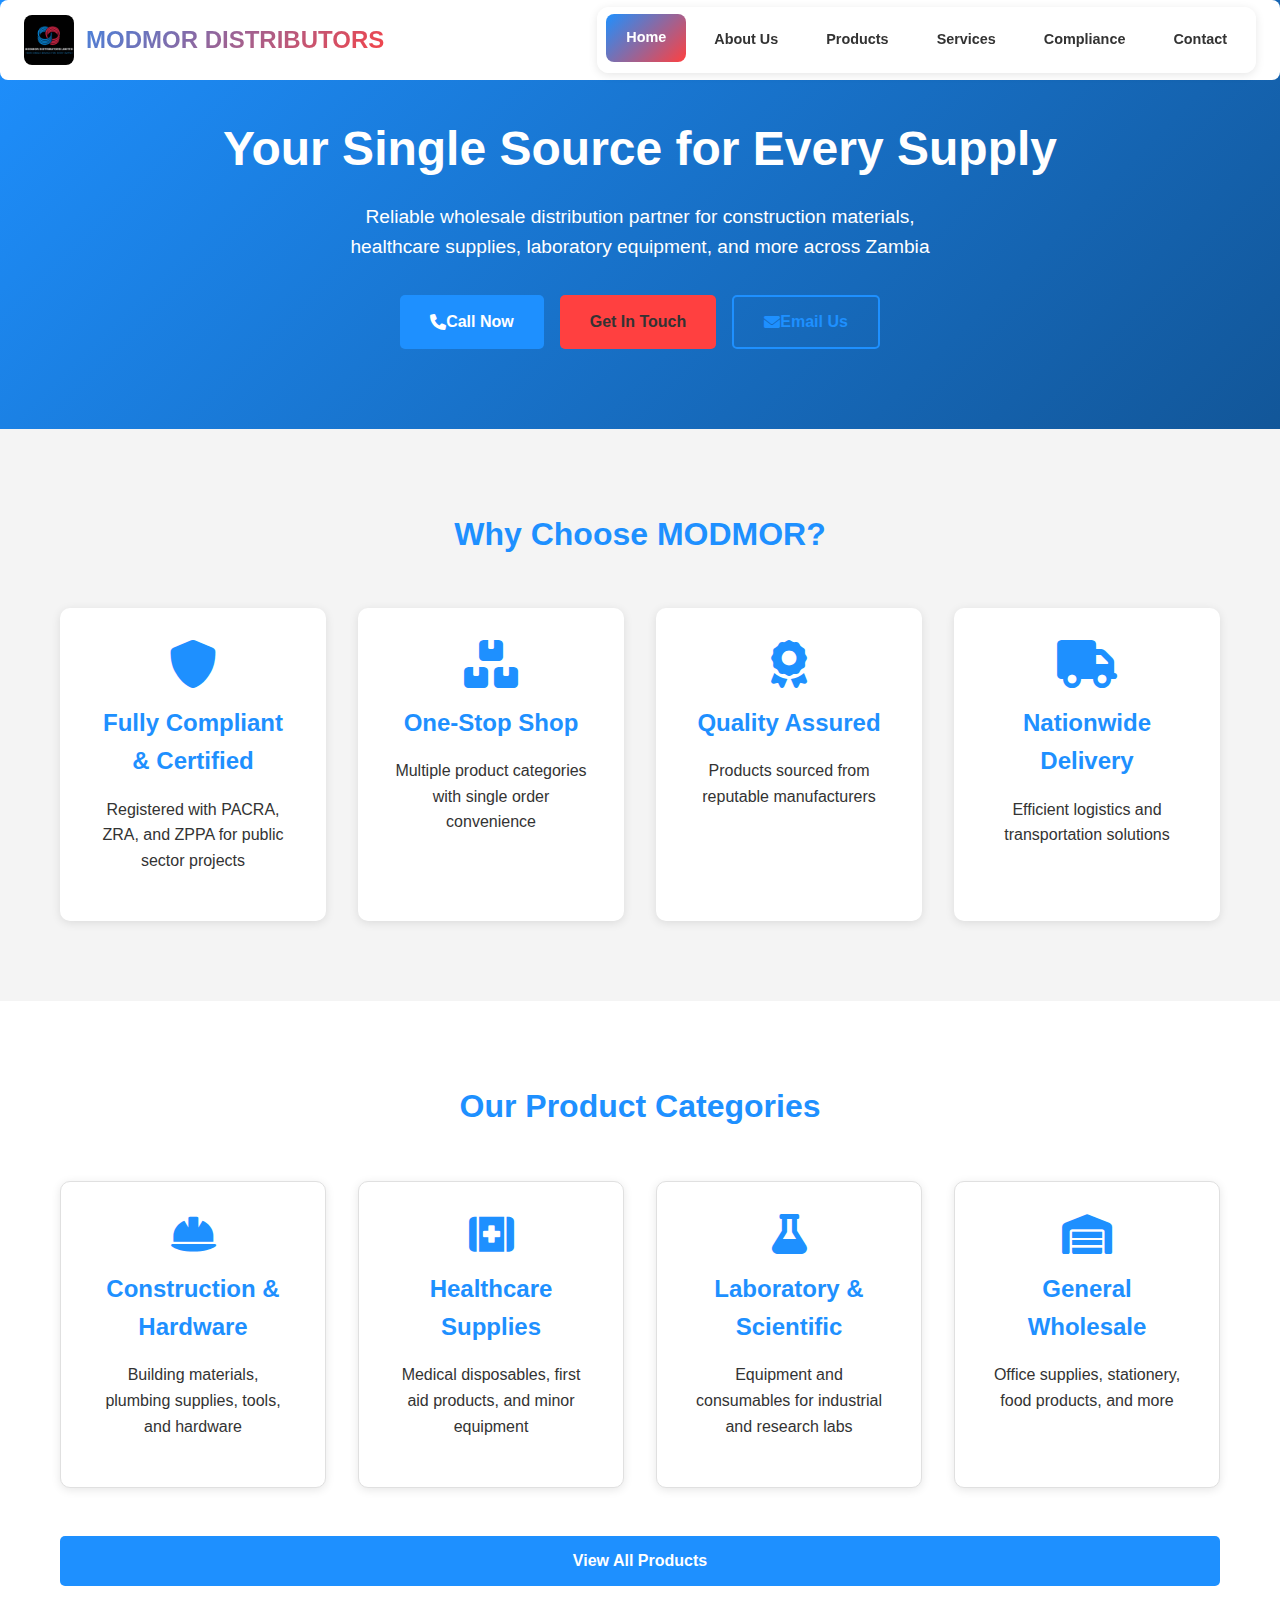
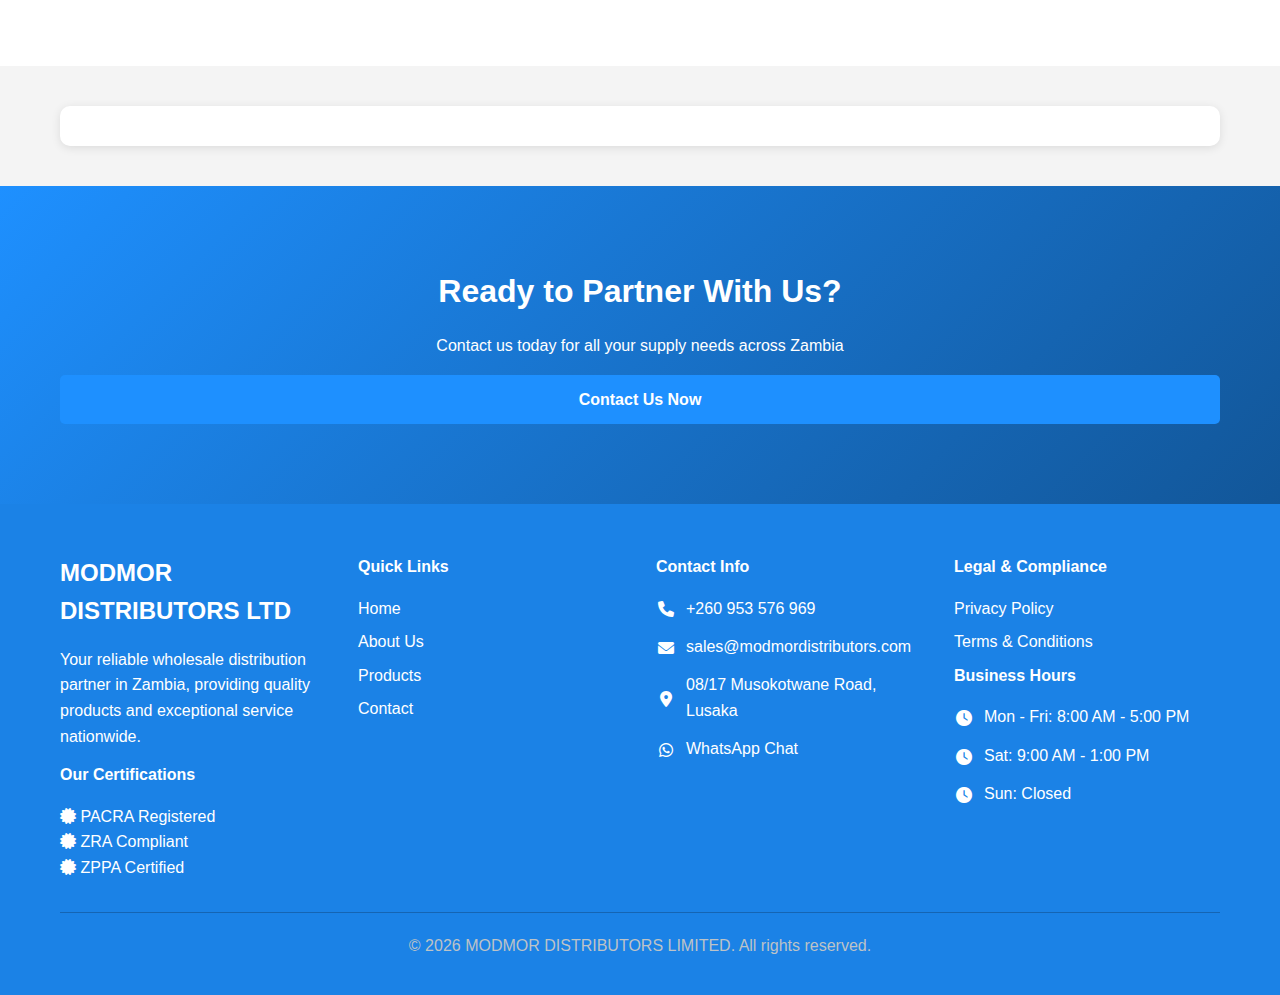
<file: index.html>
<!DOCTYPE html>
<html lang="en">

<head>
    <meta charset="UTF-8">
    <meta name="viewport" content="width=device-width, initial-scale=1.0">
    <meta name="description"
        content="MODMOR DISTRIBUTORS LIMITED - Your single source for every supply in Zambia. Construction materials, healthcare supplies, laboratory equipment, and more.">
    <meta name="keywords"
        content="Zambia distributor, construction materials, healthcare supplies, laboratory equipment, wholesale Zambia">
    <title>MODMOR DISTRIBUTORS LTD - Your Single Source for Every Supply</title>

    <meta http-equiv="X-UA-Compatible" content="IE=edge">
    <meta name="robots" content="index, follow, max-image-preview:large, max-snippet:-1, max-video-preview:-1">
    <link rel="canonical" href="https://modmordistributors.com">
    <meta property="og:locale" content="en_US">
    <meta property="og:type" content="website">
    <meta property="og:title" content="MODMOR DISTRIBUTORS LTD - Your Single Source For Every Supply">
    <meta property="og:description"
        content="MODMOR DISTRIBUTORS LIMITED - Your single source for every supply in Zambia. Construction materials, healthcare supplies, laboratory equipment, and more.">
    <meta property="og:url" content="https://modmordistributors.com">
    <meta property="og:site_name" content="MODMOR DISTRIBUTORS LTD">
    <meta property="article:modified_time" content="2025-09-30T15:22:58+00:00">
    <meta property="og:image:width" content="1200">
    <meta property="og:image:height" content="630">
    <meta property="og:image:type" content="image/jpeg">

    <link rel="stylesheet" href="css/style.css">
    <link href="https://cdnjs.cloudflare.com/ajax/libs/font-awesome/6.0.0/css/all.min.css" rel="stylesheet">
    <script async src="https://pagead2.googlesyndication.com/pagead/js/adsbygoogle.js?client=ca-pub-4252166289270815"
        crossorigin="anonymous"></script>

    <link rel="apple-touch-icon" sizes="180x180" href="/apple-touch-icon.png">
    <link rel="icon" type="image/png" sizes="32x32" href="/favicon-32x32.png">
    <link rel="icon" type="image/png" sizes="16x16" href="/favicon-16x16.png">
    <link rel="manifest" href="/site.webmanifest">
    <link rel="icon" type="image/x-icon" href="/favicon.ico">
    <link rel="icon" type="image/png" href="/favicon.png">
</head>

<body>
    <!-- Header -->
    <header>
        <nav class="navbar">
            <div class="nav-container">
                <a href="index.html" class="nav-logo">
                    <img src="images/logo.png" alt="MODMOR DISTRIBUTORS LTD" style="height: 50px;">
                    <span>MODMOR DISTRIBUTORS</span>
                </a>
                <ul class="nav-menu">
                    <li class="nav-item"><a href="index.html" class="nav-link active">Home</a></li>
                    <li class="nav-item"><a href="about.html" class="nav-link">About Us</a></li>
                    <li class="nav-item"><a href="products.html" class="nav-link">Products</a></li>
                    <li class="nav-item"><a href="services.html" class="nav-link">Services</a></li>
                    <li class="nav-item"><a href="compliance.html" class="nav-link">Compliance</a></li>
                    <li class="nav-item"><a href="contact.html" class="nav-link">Contact</a></li>
                </ul>
                <div class="hamburger">
                    <span class="bar"></span>
                    <span class="bar"></span>
                    <span class="bar"></span>
                </div>
            </div>
        </nav>
    </header>

    <!-- Hero Section -->
    <section class="hero">
        <div class="hero-content">
            <h1>Your Single Source for Every Supply</h1>
            <p>Reliable wholesale distribution partner for construction materials, healthcare supplies, laboratory
                equipment, and more across Zambia</p>
            <div class="hero-buttons">
                <a href="tel:+260953576969" class="btn btn-primary">
                    <i class="fas fa-phone"></i> Call Now
                </a>
                <a href="contact.html" class="btn btn-secondary">Get In Touch</a>
                <a href="mailto:sales@modmordistributors.com" class="btn btn-outline">
                    <i class="fas fa-envelope"></i> Email Us
                </a>
            </div>
        </div>
    </section>

    <!-- Features Section -->
    <section class="features">
        <div class="container">
            <h2>Why Choose MODMOR?</h2>
            <div class="features-grid">
                <div class="feature-card">
                    <i class="fas fa-shield-alt"></i>
                    <h3>Fully Compliant & Certified</h3>
                    <p>Registered with PACRA, ZRA, and ZPPA for public sector projects</p>
                </div>
                <div class="feature-card">
                    <i class="fas fa-boxes"></i>
                    <h3>One-Stop Shop</h3>
                    <p>Multiple product categories with single order convenience</p>
                </div>
                <div class="feature-card">
                    <i class="fas fa-award"></i>
                    <h3>Quality Assured</h3>
                    <p>Products sourced from reputable manufacturers</p>
                </div>
                <div class="feature-card">
                    <i class="fas fa-truck"></i>
                    <h3>Nationwide Delivery</h3>
                    <p>Efficient logistics and transportation solutions</p>
                </div>
            </div>
        </div>
    </section>

    <!-- Products Preview -->
    <section class="products-preview">
        <div class="container">
            <h2>Our Product Categories</h2>
            <div class="categories-grid">
                <div class="category-card">
                    <i class="fas fa-hard-hat"></i>
                    <h3>Construction & Hardware</h3>
                    <p>Building materials, plumbing supplies, tools, and hardware</p>
                </div>
                <div class="category-card">
                    <i class="fas fa-first-aid"></i>
                    <h3>Healthcare Supplies</h3>
                    <p>Medical disposables, first aid products, and minor equipment</p>
                </div>
                <div class="category-card">
                    <i class="fas fa-flask"></i>
                    <h3>Laboratory & Scientific</h3>
                    <p>Equipment and consumables for industrial and research labs</p>
                </div>
                <div class="category-card">
                    <i class="fas fa-warehouse"></i>
                    <h3>General Wholesale</h3>
                    <p>Office supplies, stationery, food products, and more</p>
                </div>
            </div>
            <div class="text-center">
                <a href="products.html" class="btn btn-primary">View All Products</a>
            </div>
        </div>
    </section>

    <!-- AdSense Ad Unit -->
    <section class="ad-unit">
        <div class="container">
            <div class="ad-space">
                <!-- Google AdSense Code will go here -->
                <script async
                    src="https://pagead2.googlesyndication.com/pagead/js/adsbygoogle.js?client=ca-pub-XXXXXXXXXXXXXXXX"
                    crossorigin="anonymous"></script>
                <ins class="adsbygoogle" style="display:block" data-ad-client="ca-pub-XXXXXXXXXXXXXXXX"
                    data-ad-slot="XXXXXXXXXX" data-ad-format="auto" data-full-width-responsive="true"></ins>
                <script>
                    (adsbygoogle = window.adsbygoogle || []).push({});
                </script>
            </div>
        </div>
    </section>

    <!-- CTA Section -->
    <section class="cta">
        <div class="container">
            <h2>Ready to Partner With Us?</h2>
            <p>Contact us today for all your supply needs across Zambia</p>
            <a href="contact.html" class="btn btn-primary">Contact Us Now</a>
        </div>
    </section>

    <!-- Footer -->
    <footer>
        <div class="container">
            <div class="footer-content">
                <div class="footer-section">
                    <h3>MODMOR DISTRIBUTORS LTD</h3>
                    <p>Your reliable wholesale distribution partner in Zambia, providing quality products and
                        exceptional service nationwide.</p>
                    <div class="certifications">
                        <h4>Our Certifications</h4>
                        <div class="certification-badges">
                            <div class="certification-item">
                                <i class="fas fa-certificate"></i>
                                <span>PACRA Registered</span>
                            </div>
                            <div class="certification-item">
                                <i class="fas fa-certificate"></i>
                                <span>ZRA Compliant</span>
                            </div>
                            <div class="certification-item">
                                <i class="fas fa-certificate"></i>
                                <span>ZPPA Certified</span>
                            </div>
                        </div>
                    </div>
                </div>

                <div class="footer-section">
                    <h4>Quick Links</h4>
                    <ul>
                        <li><a href="index.html">Home</a></li>
                        <li><a href="about.html">About Us</a></li>
                        <li><a href="products.html">Products</a></li>
                        <li><a href="contact.html">Contact</a></li>
                    </ul>
                </div>

                <div class="footer-section">
                    <h4>Contact Info</h4>
                    <p>
                        <i class="fas fa-phone"></i>
                        <a href="tel:+260953576969" class="clickable-link">+260 953 576 969</a>
                    </p>
                    <p>
                        <i class="fas fa-envelope"></i>
                        <a href="mailto:sales@modmordistributors.com"
                            class="clickable-link">sales@modmordistributors.com</a>
                    </p>
                    <p>
                        <i class="fas fa-map-marker-alt"></i>
                        <span>08/17 Musokotwane Road, Lusaka</span>
                    </p>
                    <p>
                        <i class="fab fa-whatsapp"></i>
                        <a href="https://wa.me/260953576969" class="clickable-link" target="_blank">WhatsApp Chat</a>
                    </p>
                </div>

                <div class="footer-section">
                    <h4>Legal & Compliance</h4>
                    <ul>
                        <li><a href="privacy-policy.html">Privacy Policy</a></li>
                        <li><a href="terms-and-conditions.html">Terms & Conditions</a></li>
                    </ul>
                    <div class="business-info">
                        <h4>Business Hours</h4>
                        <p><i class="fas fa-clock"></i> <span>Mon - Fri: 8:00 AM - 5:00 PM</span></p>
                        <p><i class="fas fa-clock"></i> <span>Sat: 9:00 AM - 1:00 PM</span></p>
                        <p><i class="fas fa-clock"></i> <span>Sun: Closed</span></p>
                    </div>
                </div>
            </div>

            <div class="footer-bottom">
                <p>&copy; <span id="currentYear">2024</span> MODMOR DISTRIBUTORS LIMITED. All rights reserved.</p>
            </div>
        </div>
    </footer>

    <script src="js/script.js"></script>
</body>

</html>
</file>
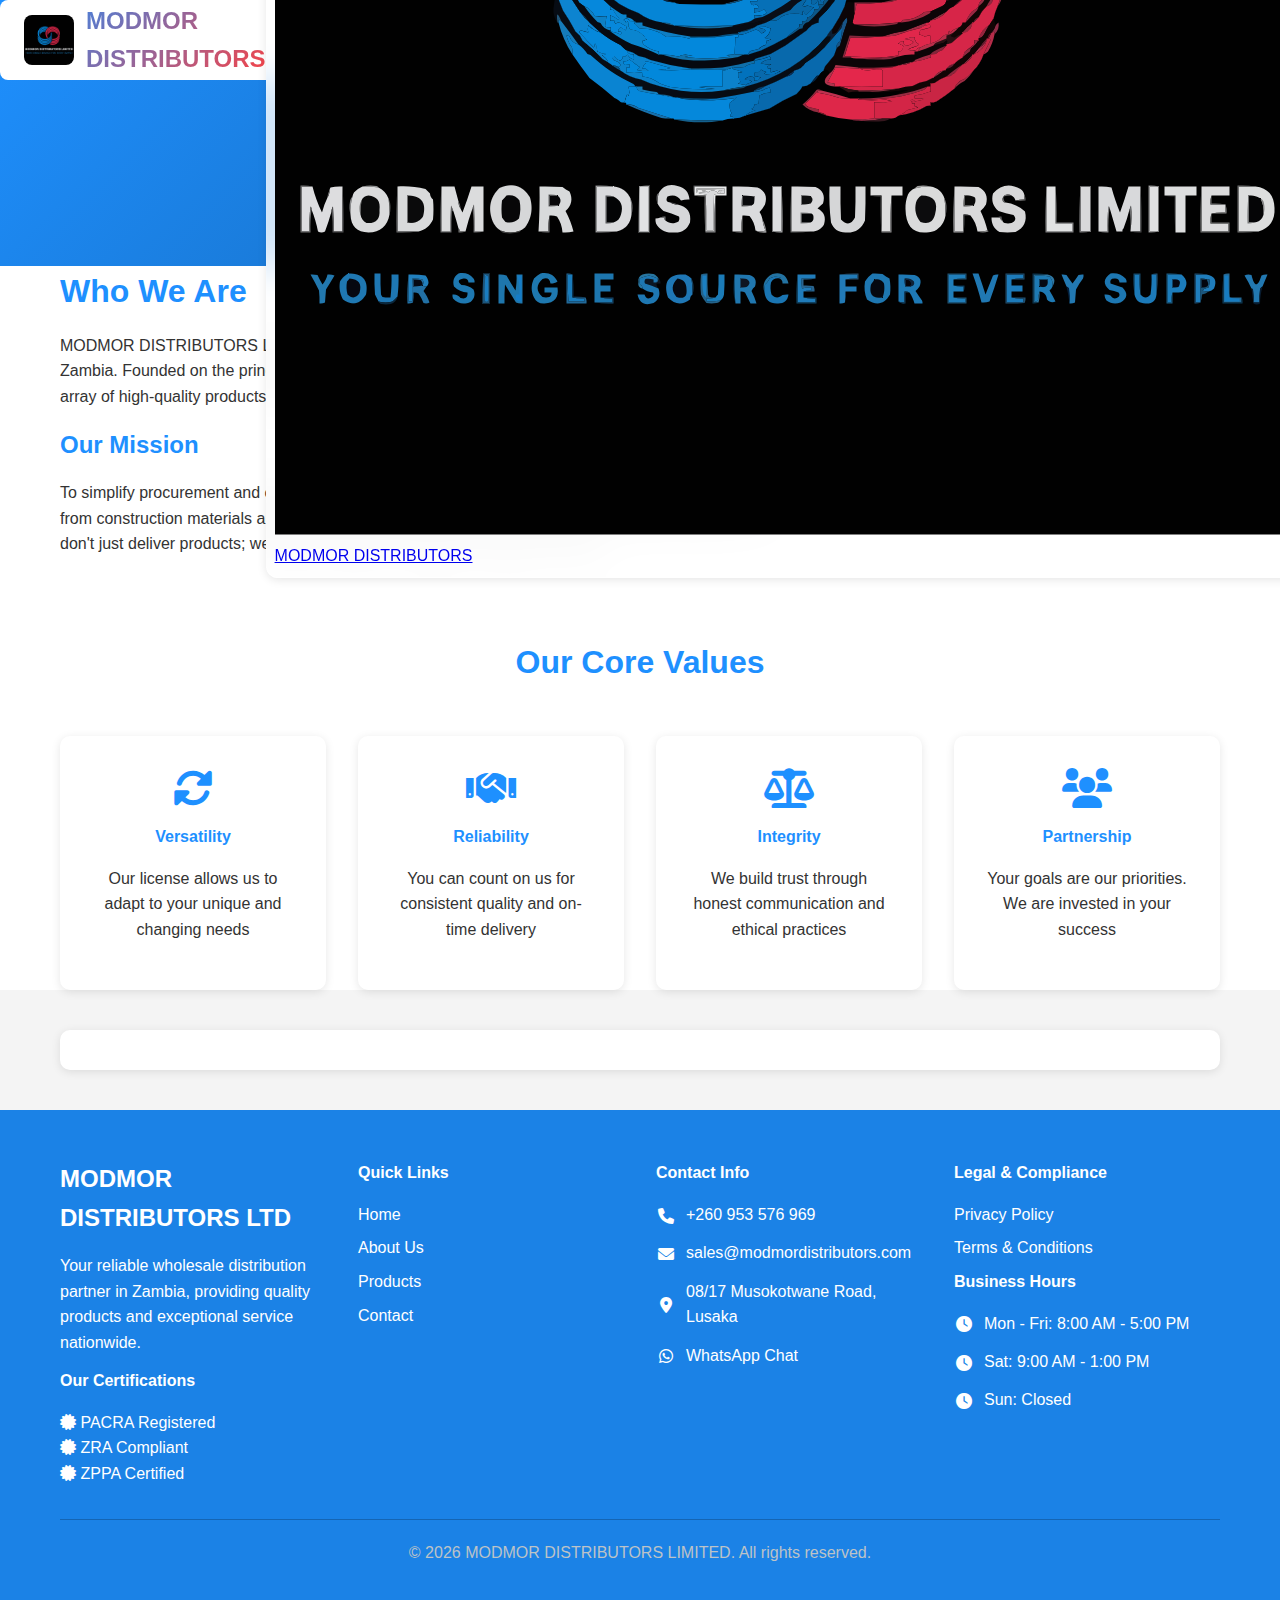
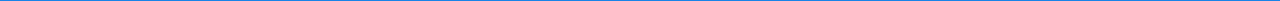
<file: about.html>
<!DOCTYPE html>
<html lang="en">

<head>
    <meta charset="UTF-8">
    <meta name="viewport" content="width=device-width, initial-scale=1.0">
    <meta name="description"
        content="Learn about MODMOR DISTRIBUTORS LTD - Our mission, values, and commitment to being Zambia's premier wholesale distributor.">
    <title>About Us - MODMOR DISTRIBUTORS LTD</title>
    <link rel="stylesheet" href="css/style.css">

    <meta http-equiv="X-UA-Compatible" content="IE=edge">
    <meta name="robots" content="index, follow, max-image-preview:large, max-snippet:-1, max-video-preview:-1">
    <link rel="canonical" href="https://modmordistributors.com/about.html">
    <meta property="og:locale" content="en_US">
    <meta property="og:type" content="website">
    <meta property="og:title" content="About MODMOR DISTRIBUTORS Your trusted wholesale distribution partner in Zambia">
    <meta property="og:description"
        content="Learn about MODMOR DISTRIBUTORS LTD - Our mission, values, and commitment to being Zambia's premier wholesale distributor.">
    <meta property="og:url" content="https://modmordistributors.com/about.html">
    <meta property="og:site_name" content="MODMOR DISTRIBUTORS LTD">
    <meta property="article:modified_time" content="2025-09-30T15:22:58+00:00">
    <meta property="og:image:width" content="1200">
    <meta property="og:image:height" content="630">
    <meta property="og:image:type" content="image/jpeg">

    <link href="https://cdnjs.cloudflare.com/ajax/libs/font-awesome/6.0.0/css/all.min.css" rel="stylesheet">
    <script async src="https://pagead2.googlesyndication.com/pagead/js/adsbygoogle.js?client=ca-pub-4252166289270815"
        crossorigin="anonymous"></script>

    <link rel="apple-touch-icon" sizes="180x180" href="/apple-touch-icon.png">
    <link rel="icon" type="image/png" sizes="32x32" href="/favicon-32x32.png">
    <link rel="icon" type="image/png" sizes="16x16" href="/favicon-16x16.png">
    <link rel="manifest" href="/site.webmanifest">
    <link rel="icon" type="image/x-icon" href="/favicon.ico">
    <link rel="icon" type="image/png" href="/favicon.png">
</head>

<body>
    <header>
        <nav class="navbar">
            <div class="nav-container">
                <a href="index.html" class="nav-logo">
                    <img src="images/logo.png" alt="MODMOR DISTRIBUTORS LTD" style="height: 50px;">
                    <span>MODMOR DISTRIBUTORS </span>
                </a>
                <ul class="nav-menu">
                    <!-- Add logo at the top of mobile menu -->
                    <li class="mobile-logo-item">
                        <a href="index.html" class="mobile-logo">
                            <img src="images/logo.png" alt="MODMOR DISTRIBUTORS LTD">
                            <span>MODMOR DISTRIBUTORS </span>
                        </a>
                    </li>
                    <li class="nav-item"><a href="index.html" class="nav-link">Home</a></li>
                    <li class="nav-item"><a href="about.html" class="nav-link">About Us</a></li>
                    <li class="nav-item"><a href="products.html" class="nav-link">Products</a></li>
                    <li class="nav-item"><a href="services.html" class="nav-link">Services</a></li>
                    <li class="nav-item"><a href="compliance.html" class="nav-link">Compliance</a></li>
                    <li class="nav-item"><a href="contact.html" class="nav-link">Contact</a></li>
                </ul>
                <div class="hamburger">
                    <span class="bar"></span>
                    <span class="bar"></span>
                    <span class="bar"></span>
                </div>
            </div>
        </nav>
    </header>

    <section class="page-header">
        <div class="container">
            <h1>About MODMOR DISTRIBUTORS</h1>
            <p>Your trusted wholesale distribution partner in Zambia</p>
        </div>
    </section>

    <section class="about-content">
        <div class="container">
            <div class="about-grid">
                <div class="about-text">
                    <h2>Who We Are</h2>
                    <p>MODMOR DISTRIBUTORS LIMITED is a dynamic and reliable wholesale distribution partner based in
                        Zambia. Founded on the principles of versatility and integrity, we are officially registered to
                        provide a vast array of high-quality products to businesses, government institutions, and
                        organizations nationwide.</p>

                    <h3>Our Mission</h3>
                    <p>To simplify procurement and empower our clients' success by being their one-stop shop for
                        everything from construction materials and healthcare supplies to laboratory equipment and
                        general goods. We don't just deliver products; we deliver solutions, reliability, and peace of
                        mind.</p>
                </div>
                <!-- <div class="about-image">
                    <img src="images/placeholder.jpg" alt="MODMOR DISTRIBUTORS LTD Team" style="width: 100%; border-radius: 10px;">
                </div> -->
            </div>

            <div class="values-section">
                <h2>Our Core Values</h2>
                <div class="values-grid">
                    <div class="value-card">
                        <i class="fas fa-sync-alt"></i>
                        <h4>Versatility</h4>
                        <p>Our license allows us to adapt to your unique and changing needs</p>
                    </div>
                    <div class="value-card">
                        <i class="fas fa-handshake"></i>
                        <h4>Reliability</h4>
                        <p>You can count on us for consistent quality and on-time delivery</p>
                    </div>
                    <div class="value-card">
                        <i class="fas fa-balance-scale"></i>
                        <h4>Integrity</h4>
                        <p>We build trust through honest communication and ethical practices</p>
                    </div>
                    <div class="value-card">
                        <i class="fas fa-users"></i>
                        <h4>Partnership</h4>
                        <p>Your goals are our priorities. We are invested in your success</p>
                    </div>
                </div>
            </div>
        </div>
    </section>

    <!-- AdSense Ad Unit -->
    <section class="ad-unit">
        <div class="container">
            <div class="ad-space">
                <!-- Google AdSense Code -->
            </div>
        </div>
    </section>

    <!-- Footer -->
    <footer>
        <div class="container">
            <div class="footer-content">
                <div class="footer-section">
                    <h3>MODMOR DISTRIBUTORS LTD</h3>
                    <p>Your reliable wholesale distribution partner in Zambia, providing quality products and
                        exceptional service nationwide.</p>
                    <div class="certifications">
                        <h4>Our Certifications</h4>
                        <div class="certification-badges">
                            <div class="certification-item">
                                <i class="fas fa-certificate"></i>
                                <span>PACRA Registered</span>
                            </div>
                            <div class="certification-item">
                                <i class="fas fa-certificate"></i>
                                <span>ZRA Compliant</span>
                            </div>
                            <div class="certification-item">
                                <i class="fas fa-certificate"></i>
                                <span>ZPPA Certified</span>
                            </div>
                        </div>
                    </div>
                </div>

                <div class="footer-section">
                    <h4>Quick Links</h4>
                    <ul>
                        <li><a href="index.html">Home</a></li>
                        <li><a href="about.html">About Us</a></li>
                        <li><a href="products.html">Products</a></li>
                        <li><a href="contact.html">Contact</a></li>
                    </ul>
                </div>

                <div class="footer-section">
                    <h4>Contact Info</h4>
                    <p>
                        <i class="fas fa-phone"></i>
                        <a href="tel:+260953576969" class="clickable-link">+260 953 576 969</a>
                    </p>
                    <p>
                        <i class="fas fa-envelope"></i>
                        <a href="mailto:sales@modmordistributors.com"
                            class="clickable-link">sales@modmordistributors.com</a>
                    </p>
                    <p>
                        <i class="fas fa-map-marker-alt"></i>
                        <span>08/17 Musokotwane Road, Lusaka</span>
                    </p>
                    <p>
                        <i class="fab fa-whatsapp"></i>
                        <a href="https://wa.me/260953576969" class="clickable-link" target="_blank">WhatsApp Chat</a>
                    </p>
                </div>

                <div class="footer-section">
                    <h4>Legal & Compliance</h4>
                    <ul>
                        <li><a href="privacy-policy.html">Privacy Policy</a></li>
                        <li><a href="terms-and-conditions.html">Terms & Conditions</a></li>
                    </ul>
                    <div class="business-info">
                        <h4>Business Hours</h4>
                        <p><i class="fas fa-clock"></i> <span>Mon - Fri: 8:00 AM - 5:00 PM</span></p>
                        <p><i class="fas fa-clock"></i> <span>Sat: 9:00 AM - 1:00 PM</span></p>
                        <p><i class="fas fa-clock"></i> <span>Sun: Closed</span></p>
                    </div>
                </div>
            </div>

            <div class="footer-bottom">
                <p>&copy; <span id="currentYear">2024</span> MODMOR DISTRIBUTORS LIMITED. All rights reserved.</p>
            </div>
        </div>
    </footer>

    <script src="js/script.js"></script>
</body>

</html>
</file>
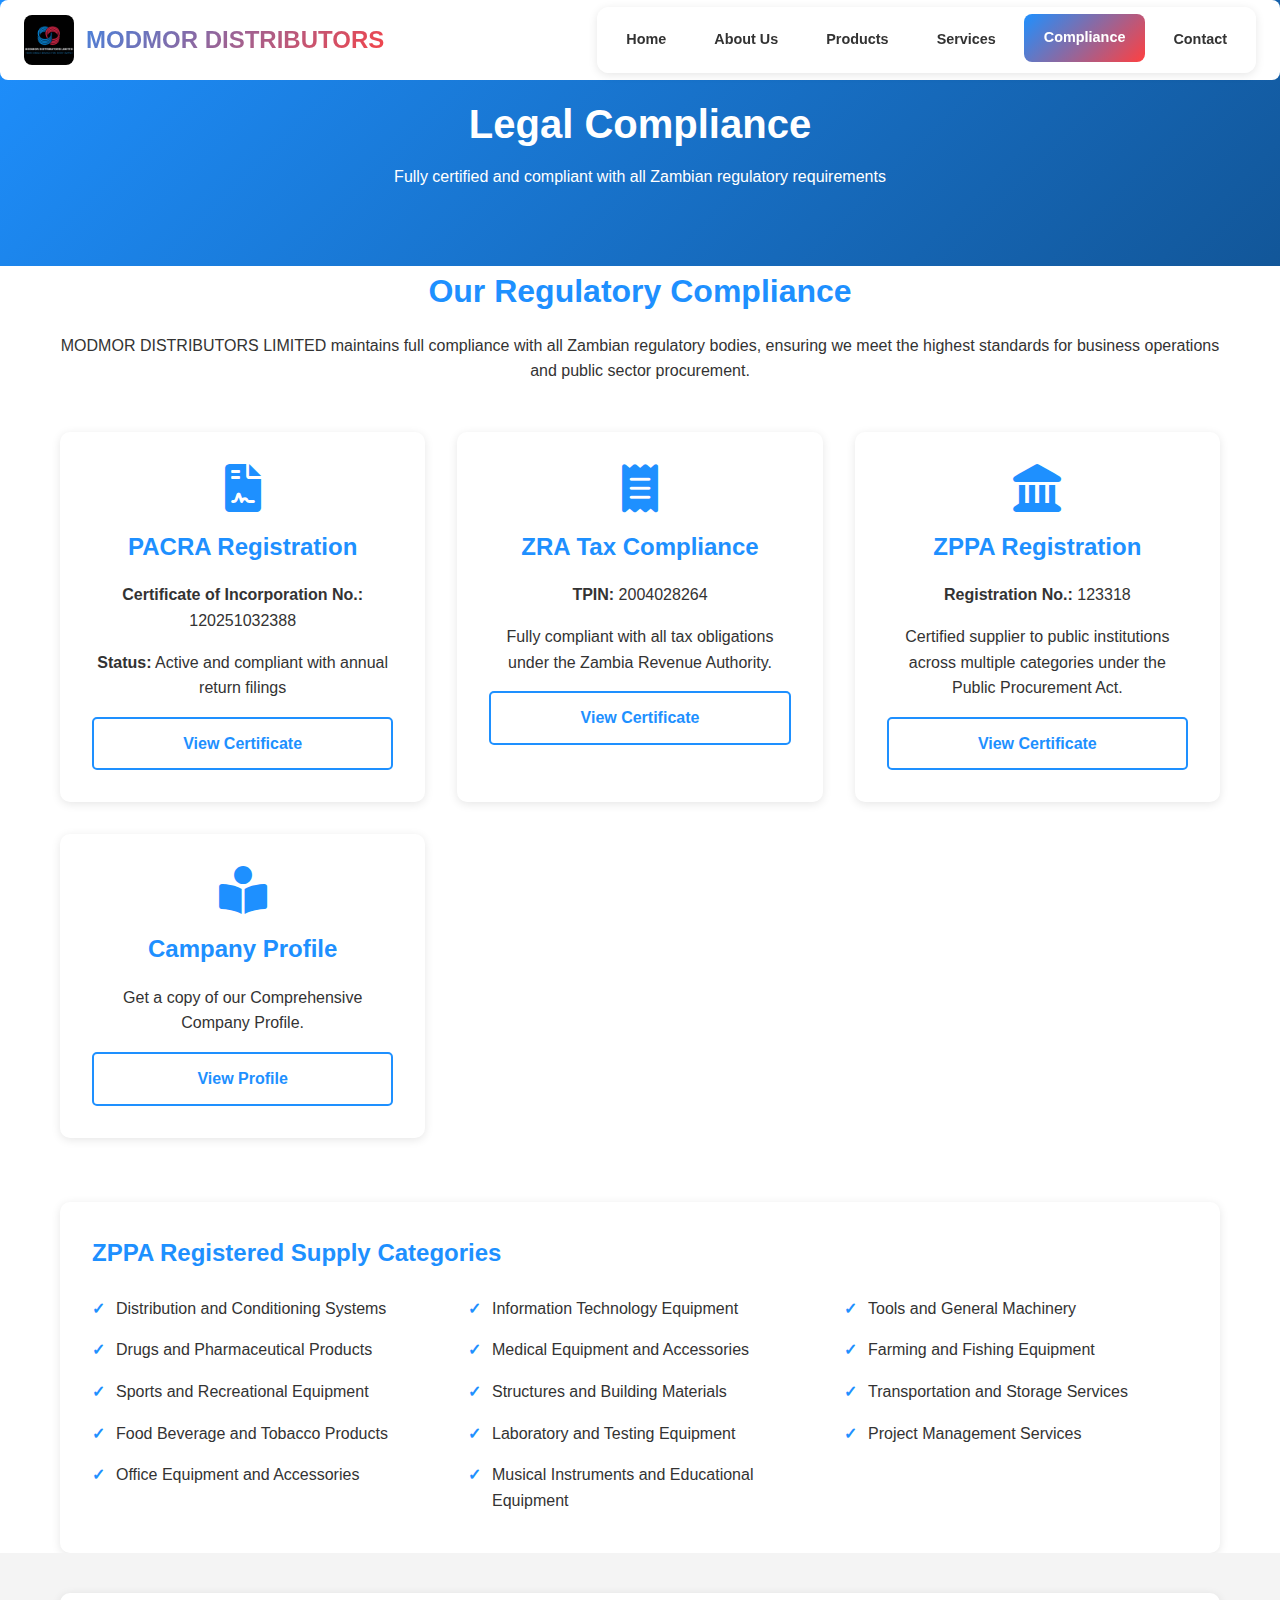
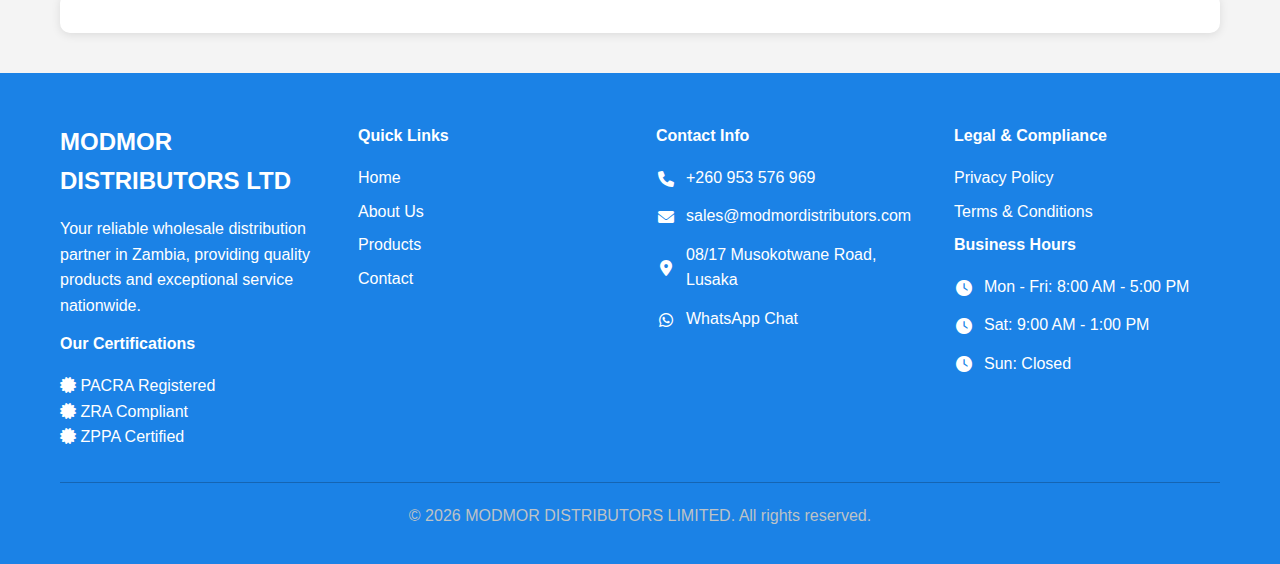
<file: compliance.html>
<!DOCTYPE html>
<html lang="en">
<head>
    <meta charset="UTF-8">
    <meta name="viewport" content="width=device-width, initial-scale=1.0">
    <meta name="description" content="MODMOR DISTRIBUTORS LTD compliance certifications - PACRA, ZRA, ZPPA registered and fully compliant with Zambian regulations.">
    <title>Compliance - MODMOR DISTRIBUTORS LTD</title>
    <link rel="stylesheet" href="css/style.css">
    <link href="https://cdnjs.cloudflare.com/ajax/libs/font-awesome/6.0.0/css/all.min.css" rel="stylesheet">
    <script async src="https://pagead2.googlesyndication.com/pagead/js/adsbygoogle.js?client=ca-pub-4252166289270815"
     crossorigin="anonymous"></script>
    <link rel="icon" type="image/png" href="/favicon-96x96.png" sizes="96x96" />
    <link rel="icon" type="image/svg+xml" href="/favicon.svg" />
    <link rel="shortcut icon" href="/favicon.ico" />
    <link rel="apple-touch-icon" sizes="180x180" href="/apple-touch-icon.png" />
    <link rel="manifest" href="/site.webmanifest" />
</head>
<body>
    <header>
        <nav class="navbar">
            <div class="nav-container">
                <a href="index.html" class="nav-logo">
                    <img src="images/logo.png" alt="MODMOR DISTRIBUTORS LTD" style="height: 50px;">
                    <span>MODMOR DISTRIBUTORS</span>
                </a>
                <ul class="nav-menu">
                    <li class="nav-item"><a href="index.html" class="nav-link">Home</a></li>
                    <li class="nav-item"><a href="about.html" class="nav-link">About Us</a></li>
                    <li class="nav-item"><a href="products.html" class="nav-link">Products</a></li>
                    <li class="nav-item"><a href="services.html" class="nav-link">Services</a></li>
                    <li class="nav-item"><a href="compliance.html" class="nav-link active">Compliance</a></li>
                    <li class="nav-item"><a href="contact.html" class="nav-link">Contact</a></li>
                </ul>
                <div class="hamburger">
                    <span class="bar"></span>
                    <span class="bar"></span>
                    <span class="bar"></span>
                </div>
            </div>
        </nav>
    </header>

    <section class="page-header">
        <div class="container">
            <h1>Legal Compliance</h1>
            <p>Fully certified and compliant with all Zambian regulatory requirements</p>
        </div>
    </section>

    <section class="compliance-content">
        <div class="container">
            <div class="compliance-intro">
                <h2>Our Regulatory Compliance</h2>
                <p>MODMOR DISTRIBUTORS LIMITED maintains full compliance with all Zambian regulatory bodies, ensuring we meet the highest standards for business operations and public sector procurement.</p>
            </div>

            <div class="compliance-grid">
                <div class="compliance-card">
                    <div class="compliance-icon">
                        <i class="fas fa-file-contract"></i>
                    </div>
                    <h3>PACRA Registration</h3>
                    <p><strong>Certificate of Incorporation No.:</strong> 120251032388</p>
                    <p><strong>Status:</strong> Active and compliant with annual return filings</p>
                    <a href="assets/pacra-certificate.pdf" class="btn btn-outline" target="_blank">View Certificate</a>
                </div>

                <div class="compliance-card">
                    <div class="compliance-icon">
                        <i class="fas fa-receipt"></i>
                    </div>
                    <h3>ZRA Tax Compliance</h3>
                    <p><strong>TPIN:</strong> 2004028264</p>
                    <p>Fully compliant with all tax obligations under the Zambia Revenue Authority.</p>
                    <a href="assets/zra-certificate.pdf" class="btn btn-outline" target="_blank">View Certificate</a>
                </div>

                <div class="compliance-card">
                    <div class="compliance-icon">
                        <i class="fas fa-landmark"></i>
                    </div>
                    <h3>ZPPA Registration</h3>
                    <p><strong>Registration No.:</strong> 123318</p>
                    <p>Certified supplier to public institutions across multiple categories under the Public Procurement Act.</p>
                    <a href="assets/zppa-certificate.pdf" class="btn btn-outline" target="_blank">View Certificate</a>
                </div>

                <div class="compliance-card">
                    <div class="compliance-icon">
                        <i class="fas fa-book-open-reader"></i>
                    </div>
                    <h3>Campany Profile</h3>
                    <p>Get a copy of our Comprehensive Company Profile.</p>
                    <a href="assets/modmor-distributors-company-profile.pdf" class="btn btn-outline" target="_blank">View Profile</a>
                </div>
            </div>

            <div class="compliance-areas">
                <h3>ZPPA Registered Supply Categories</h3>
                <div class="categories-list">
                    <div class="category-column">
                        <ul>
                            <li>Distribution and Conditioning Systems</li>
                            <li>Drugs and Pharmaceutical Products</li>
                            <li>Sports and Recreational Equipment</li>
                            <li>Food Beverage and Tobacco Products</li>
                            <li>Office Equipment and Accessories</li>
                        </ul>
                    </div>
                    <div class="category-column">
                        <ul>
                            <li>Information Technology Equipment</li>
                            <li>Medical Equipment and Accessories</li>
                            <li>Structures and Building Materials</li>
                            <li>Laboratory and Testing Equipment</li>
                            <li>Musical Instruments and Educational Equipment</li>
                        </ul>
                    </div>
                    <div class="category-column">
                        <ul>
                            <li>Tools and General Machinery</li>
                            <li>Farming and Fishing Equipment</li>
                            <li>Transportation and Storage Services</li>
                            <li>Project Management Services</li>
                        </ul>
                    </div>
                </div>
            </div>
        </div>
    </section>

    <!-- AdSense Ad Unit -->
    <section class="ad-unit">
        <div class="container">
            <div class="ad-space">
                <!-- Google AdSense Code -->
            </div>
        </div>
    </section>

   <!-- Footer -->
<footer>
    <div class="container">
        <div class="footer-content">
            <div class="footer-section">
                <h3>MODMOR DISTRIBUTORS LTD</h3>
                <p>Your reliable wholesale distribution partner in Zambia, providing quality products and exceptional service nationwide.</p>
                <div class="certifications">
                    <h4>Our Certifications</h4>
                    <div class="certification-badges">
                        <div class="certification-item">
                            <i class="fas fa-certificate"></i>
                            <span>PACRA Registered</span>
                        </div>
                        <div class="certification-item">
                            <i class="fas fa-certificate"></i>
                            <span>ZRA Compliant</span>
                        </div>
                        <div class="certification-item">
                            <i class="fas fa-certificate"></i>
                            <span>ZPPA Certified</span>
                        </div>
                    </div>
                </div>
            </div>
            
            <div class="footer-section">
                <h4>Quick Links</h4>
                <ul>
                    <li><a href="index.html">Home</a></li>
                    <li><a href="about.html">About Us</a></li>
                    <li><a href="products.html">Products</a></li>
                    <li><a href="contact.html">Contact</a></li>
                </ul>
            </div>
            
            <div class="footer-section">
                <h4>Contact Info</h4>
                <p>
                    <i class="fas fa-phone"></i> 
                    <a href="tel:+260953576969" class="clickable-link">+260 953 576 969</a>
                </p>
                <p>
                    <i class="fas fa-envelope"></i> 
                    <a href="mailto:sales@modmordistributors.com" class="clickable-link">sales@modmordistributors.com</a>
                </p>
                <p>
                    <i class="fas fa-map-marker-alt"></i> 
                    <span>08/17 Musokotwane Road, Lusaka</span>
                </p>
                <p>
                    <i class="fab fa-whatsapp"></i> 
                    <a href="https://wa.me/260953576969" class="clickable-link" target="_blank">WhatsApp Chat</a>
                </p>
            </div>
            
            <div class="footer-section">
                <h4>Legal & Compliance</h4>
                <ul>
                    <li><a href="privacy-policy.html">Privacy Policy</a></li>
                    <li><a href="terms-and-conditions.html">Terms & Conditions</a></li>
                </ul>
                <div class="business-info">
                    <h4>Business Hours</h4>
                    <p><i class="fas fa-clock"></i> <span>Mon - Fri: 8:00 AM - 5:00 PM</span></p>
                    <p><i class="fas fa-clock"></i> <span>Sat: 9:00 AM - 1:00 PM</span></p>
                    <p><i class="fas fa-clock"></i> <span>Sun: Closed</span></p>
                </div>
            </div>
        </div>
        
        <div class="footer-bottom">
            <p>&copy; <span id="currentYear">2024</span> MODMOR DISTRIBUTORS LIMITED. All rights reserved.</p>
        </div>
    </div>
</footer>

    <script src="js/script.js"></script>
</body>
</html>
</file>
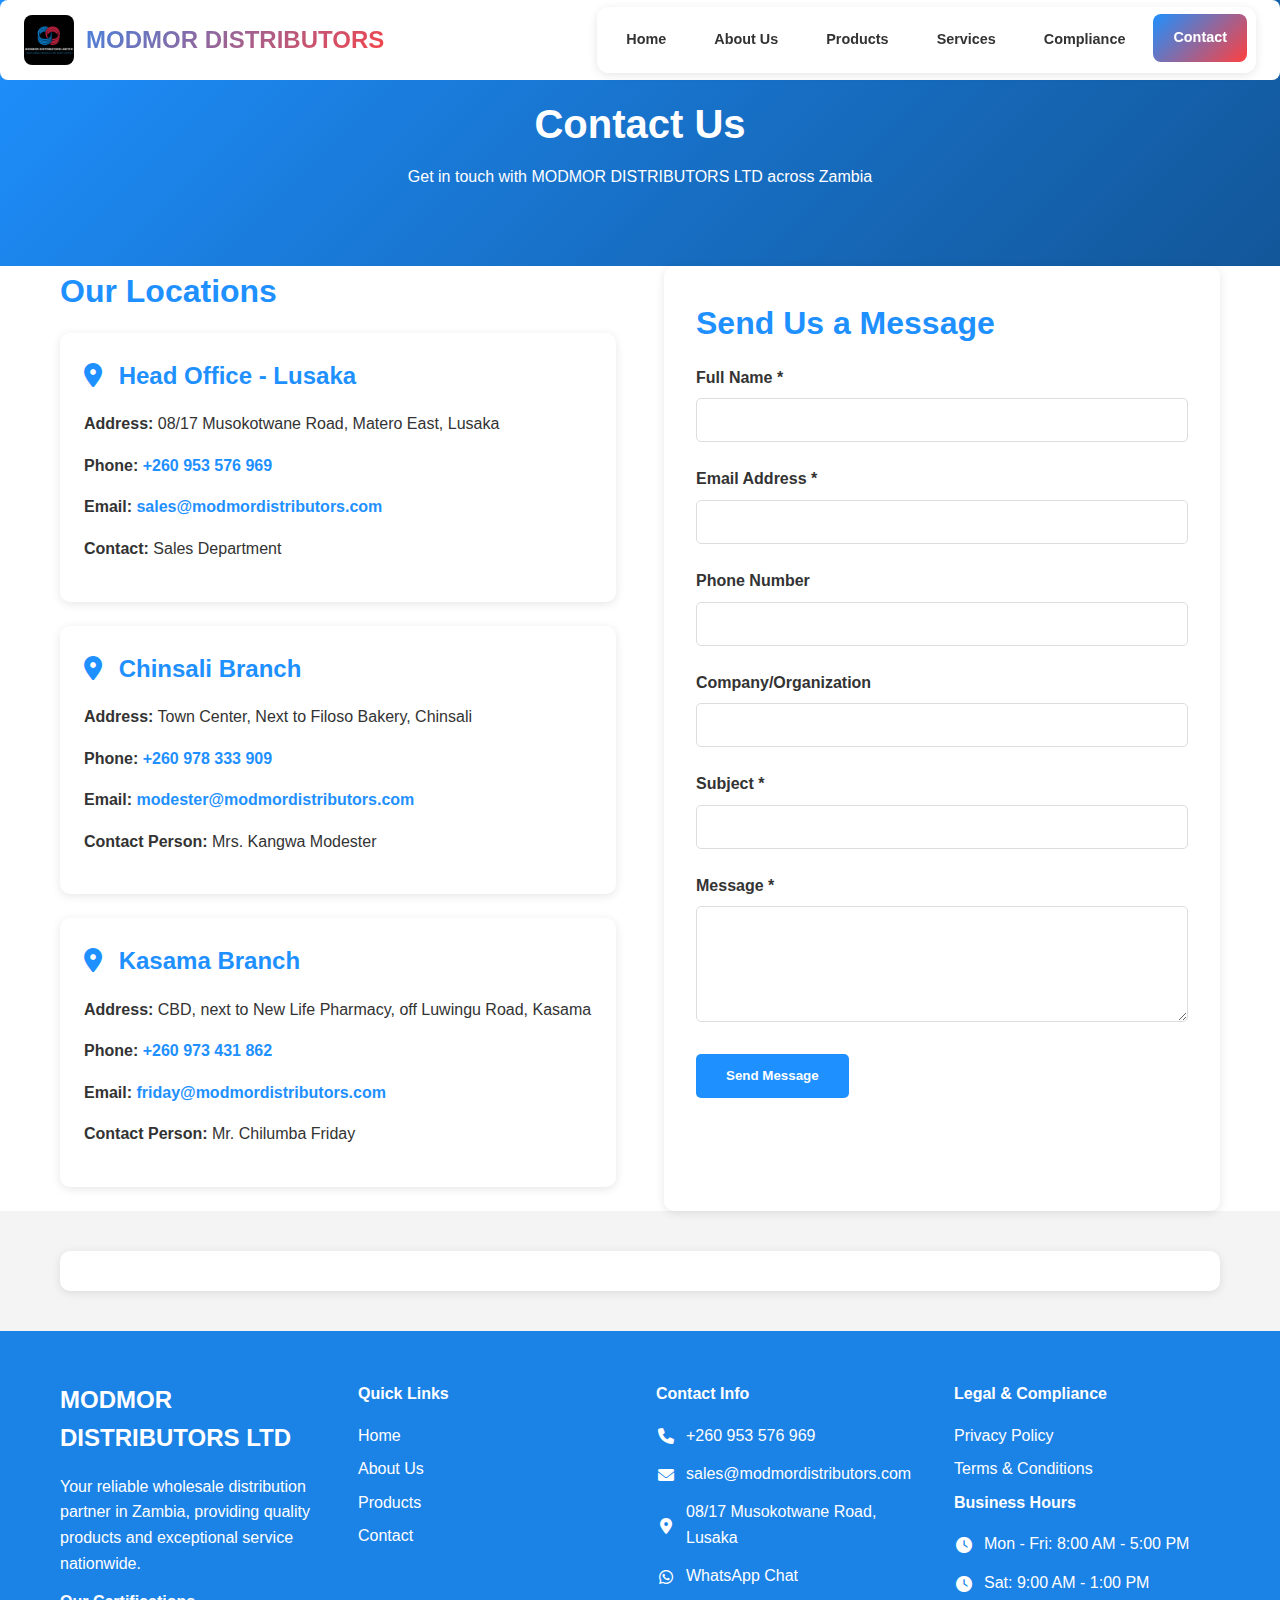
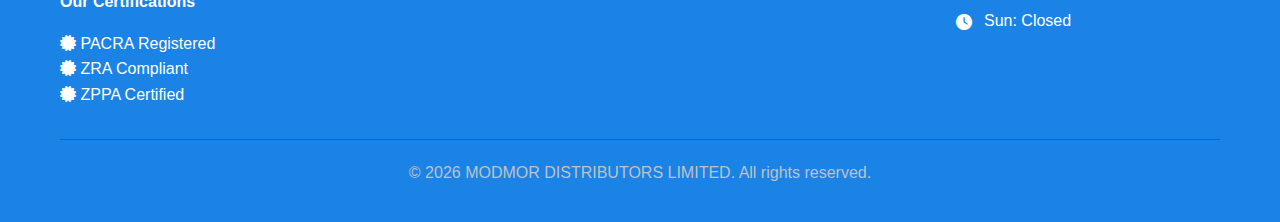
<file: contact.html>
<!DOCTYPE html>
<html lang="en">

<head>
    <meta charset="UTF-8">
    <meta name="viewport" content="width=device-width, initial-scale=1.0">
    <meta name="description"
        content="Contact MODMOR DISTRIBUTORS LTD - Get in touch with our team across Zambia for all your supply needs.">
    <title>Contact Us - MODMOR DISTRIBUTORS LTD</title>
    <link rel="stylesheet" href="css/style.css">
    <link href="https://cdnjs.cloudflare.com/ajax/libs/font-awesome/6.0.0/css/all.min.css" rel="stylesheet">
    <script async src="https://pagead2.googlesyndication.com/pagead/js/adsbygoogle.js?client=ca-pub-4252166289270815"
     crossorigin="anonymous"></script>
    <link rel="icon" type="image/png" href="/favicon-96x96.png" sizes="96x96" />
    <link rel="icon" type="image/svg+xml" href="/favicon.svg" />
    <link rel="shortcut icon" href="/favicon.ico" />
    <link rel="apple-touch-icon" sizes="180x180" href="/apple-touch-icon.png" />
    <link rel="manifest" href="/site.webmanifest" />
</head>

<body>
    <header>
        <nav class="navbar">
            <div class="nav-container">
                <a href="index.html" class="nav-logo">
                    <img src="images/logo.png" alt="MODMOR DISTRIBUTORS LTD" style="height: 50px;">
                    <span>MODMOR DISTRIBUTORS</span>
                </a>
                <ul class="nav-menu">
                    <li class="nav-item"><a href="index.html" class="nav-link">Home</a></li>
                    <li class="nav-item"><a href="about.html" class="nav-link">About Us</a></li>
                    <li class="nav-item"><a href="products.html" class="nav-link">Products</a></li>
                    <li class="nav-item"><a href="services.html" class="nav-link">Services</a></li>
                    <li class="nav-item"><a href="compliance.html" class="nav-link">Compliance</a></li>
                    <li class="nav-item"><a href="contact.html" class="nav-link active">Contact</a></li>
                </ul>
                <div class="hamburger">
                    <span class="bar"></span>
                    <span class="bar"></span>
                    <span class="bar"></span>
                </div>
            </div>
        </nav>
    </header>

    <section class="page-header">
        <div class="container">
            <h1>Contact Us</h1>
            <p>Get in touch with MODMOR DISTRIBUTORS LTD across Zambia</p>
        </div>
    </section>

    <section class="contact-content">
        <div class="container">
            <div class="contact-grid">
                <div class="contact-info">
                    <h2>Our Locations</h2>

                    <div class="location-card">
                        <h3><i class="fas fa-map-marker-alt"></i> Head Office - Lusaka</h3>
                        <p><strong>Address:</strong> 08/17 Musokotwane Road, Matero East, Lusaka</p>
                        <p><strong>Phone:</strong> <a href="tel:+260953576969" class="clickable-link">+260 953 576
                                969</a></p>
                        <p><strong>Email:</strong> <a href="mailto:sales@modmordistributors.com"
                                class="clickable-link">sales@modmordistributors.com</a></p>
                        <p><strong>Contact:</strong> Sales Department</p>
                    </div>

                    <div class="location-card">
                        <h3><i class="fas fa-map-marker-alt"></i> Chinsali Branch</h3>
                        <p><strong>Address:</strong> Town Center, Next to Filoso Bakery, Chinsali</p>
                        <p><strong>Phone:</strong> <a href="tel:+260978333909" class="clickable-link">+260 978 333
                                909</a></p>
                        <p><strong>Email:</strong> <a href="mailto:modester@modmordistributors.com"
                                class="clickable-link">modester@modmordistributors.com</a></p>
                        <p><strong>Contact Person:</strong> Mrs. Kangwa Modester</p>
                    </div>

                    <div class="location-card">
                        <h3><i class="fas fa-map-marker-alt"></i> Kasama Branch</h3>
                        <p><strong>Address:</strong> CBD, next to New Life Pharmacy, off Luwingu Road, Kasama</p>
                        <p><strong>Phone:</strong> <a href="tel:+260973431862" class="clickable-link">+260 973 431
                                862</a></p>
                        <p><strong>Email:</strong> <a href="mailto:chilumbaf@modmordistributors.com"
                                class="clickable-link">friday@modmordistributors.com</a></p>
                        <p><strong>Contact Person:</strong> Mr. Chilumba Friday</p>
                    </div>
                </div>
                
                <div class="contact-form">
                    <h2>Send Us a Message</h2>
                    <form action="https://formsubmit.co/ed716583239561a7b4fbe43d098b4a37" method="POST">
                        <form id="contactForm">
                            <div class="form-group">
                                <label for="name">Full Name *</label>
                                <input type="text" id="name" name="name" required>
                            </div>
                            <div class="form-group">
                                <label for="email">Email Address *</label>
                                <input type="email" id="email" name="email" required>
                            </div>
                            <div class="form-group">
                                <label for="phone">Phone Number</label>
                                <input type="tel" id="phone" name="phone">
                            </div>
                            <div class="form-group">
                                <label for="company">Company/Organization</label>
                                <input type="text" id="company" name="company">
                            </div>
                            <div class="form-group">
                                <label for="subject">Subject *</label>
                                <input type="text" id="subject" name="subject" required>
                            </div>
                            <div class="form-group">
                                <label for="message">Message *</label>
                                <textarea id="message" name="message" rows="5" required></textarea>
                            </div>
                            <button type="submit" class="btn btn-primary">Send Message</button>
                        </form>
                    </form>
                </div>
            </div>
        </div>
    </section>

    <!-- AdSense Ad Unit -->
    <section class="ad-unit">
        <div class="container">
            <div class="ad-space">
                <!-- Google AdSense Code -->
            </div>
        </div>
    </section>

<!-- Footer -->
<footer>
    <div class="container">
        <div class="footer-content">
            <div class="footer-section">
                <h3>MODMOR DISTRIBUTORS LTD</h3>
                <p>Your reliable wholesale distribution partner in Zambia, providing quality products and exceptional service nationwide.</p>
                <div class="certifications">
                    <h4>Our Certifications</h4>
                    <div class="certification-badges">
                        <div class="certification-item">
                            <i class="fas fa-certificate"></i>
                            <span>PACRA Registered</span>
                        </div>
                        <div class="certification-item">
                            <i class="fas fa-certificate"></i>
                            <span>ZRA Compliant</span>
                        </div>
                        <div class="certification-item">
                            <i class="fas fa-certificate"></i>
                            <span>ZPPA Certified</span>
                        </div>
                    </div>
                </div>
            </div>
            
            <div class="footer-section">
                <h4>Quick Links</h4>
                <ul>
                    <li><a href="index.html">Home</a></li>
                    <li><a href="about.html">About Us</a></li>
                    <li><a href="products.html">Products</a></li>
                    <li><a href="contact.html">Contact</a></li>
                </ul>
            </div>
            
            <div class="footer-section">
                <h4>Contact Info</h4>
                <p>
                    <i class="fas fa-phone"></i> 
                    <a href="tel:+260953576969" class="clickable-link">+260 953 576 969</a>
                </p>
                <p>
                    <i class="fas fa-envelope"></i> 
                    <a href="mailto:sales@modmordistributors.com" class="clickable-link">sales@modmordistributors.com</a>
                </p>
                <p>
                    <i class="fas fa-map-marker-alt"></i> 
                    <span>08/17 Musokotwane Road, Lusaka</span>
                </p>
                <p>
                    <i class="fab fa-whatsapp"></i> 
                    <a href="https://wa.me/260953576969" class="clickable-link" target="_blank">WhatsApp Chat</a>
                </p>
            </div>
            
            <div class="footer-section">
                <h4>Legal & Compliance</h4>
                <ul>
                    <li><a href="privacy-policy.html">Privacy Policy</a></li>
                    <li><a href="terms-and-conditions.html">Terms & Conditions</a></li>
                </ul>
                <div class="business-info">
                    <h4>Business Hours</h4>
                    <p><i class="fas fa-clock"></i> <span>Mon - Fri: 8:00 AM - 5:00 PM</span></p>
                    <p><i class="fas fa-clock"></i> <span>Sat: 9:00 AM - 1:00 PM</span></p>
                    <p><i class="fas fa-clock"></i> <span>Sun: Closed</span></p>
                </div>
            </div>
        </div>
        
        <div class="footer-bottom">
            <p>&copy; <span id="currentYear">2024</span> MODMOR DISTRIBUTORS LIMITED. All rights reserved.</p>
        </div>
    </div>
</footer>

    <script src="js/script.js"></script>
</body>

</html>
</file>
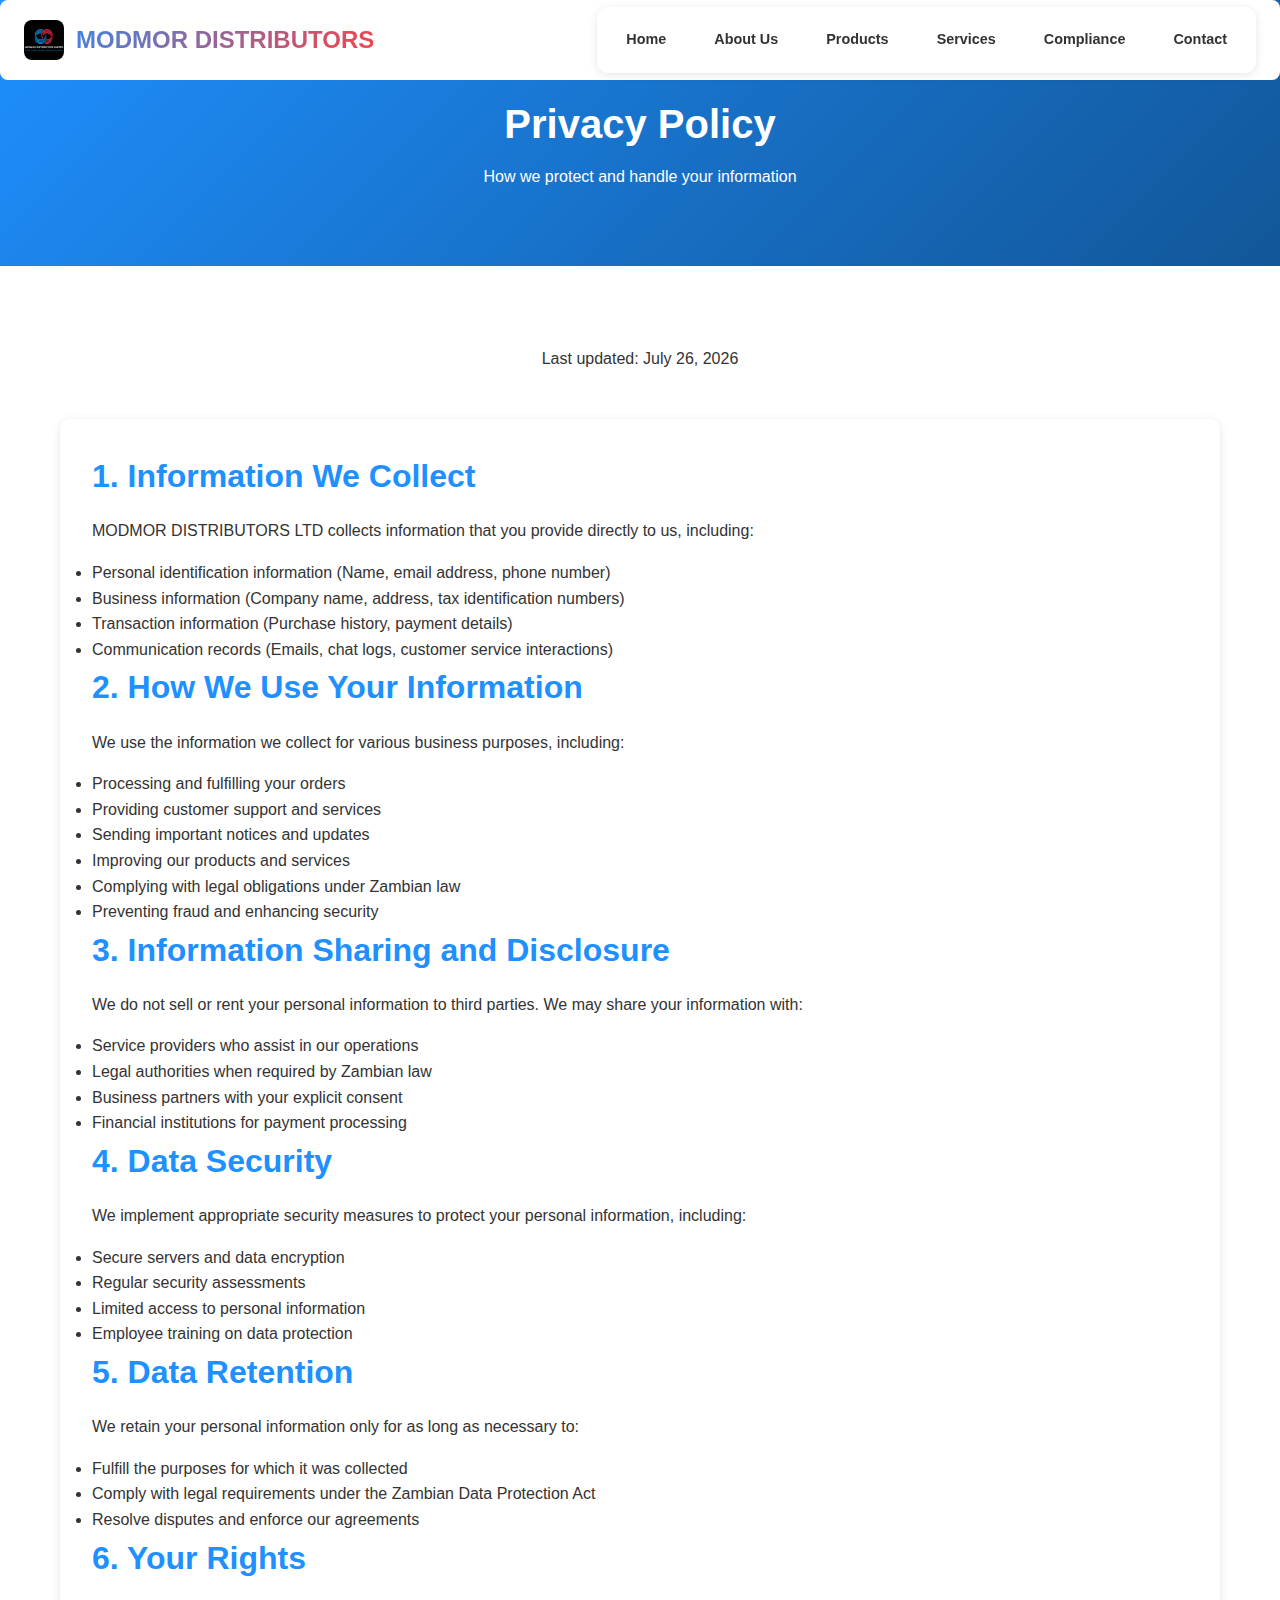
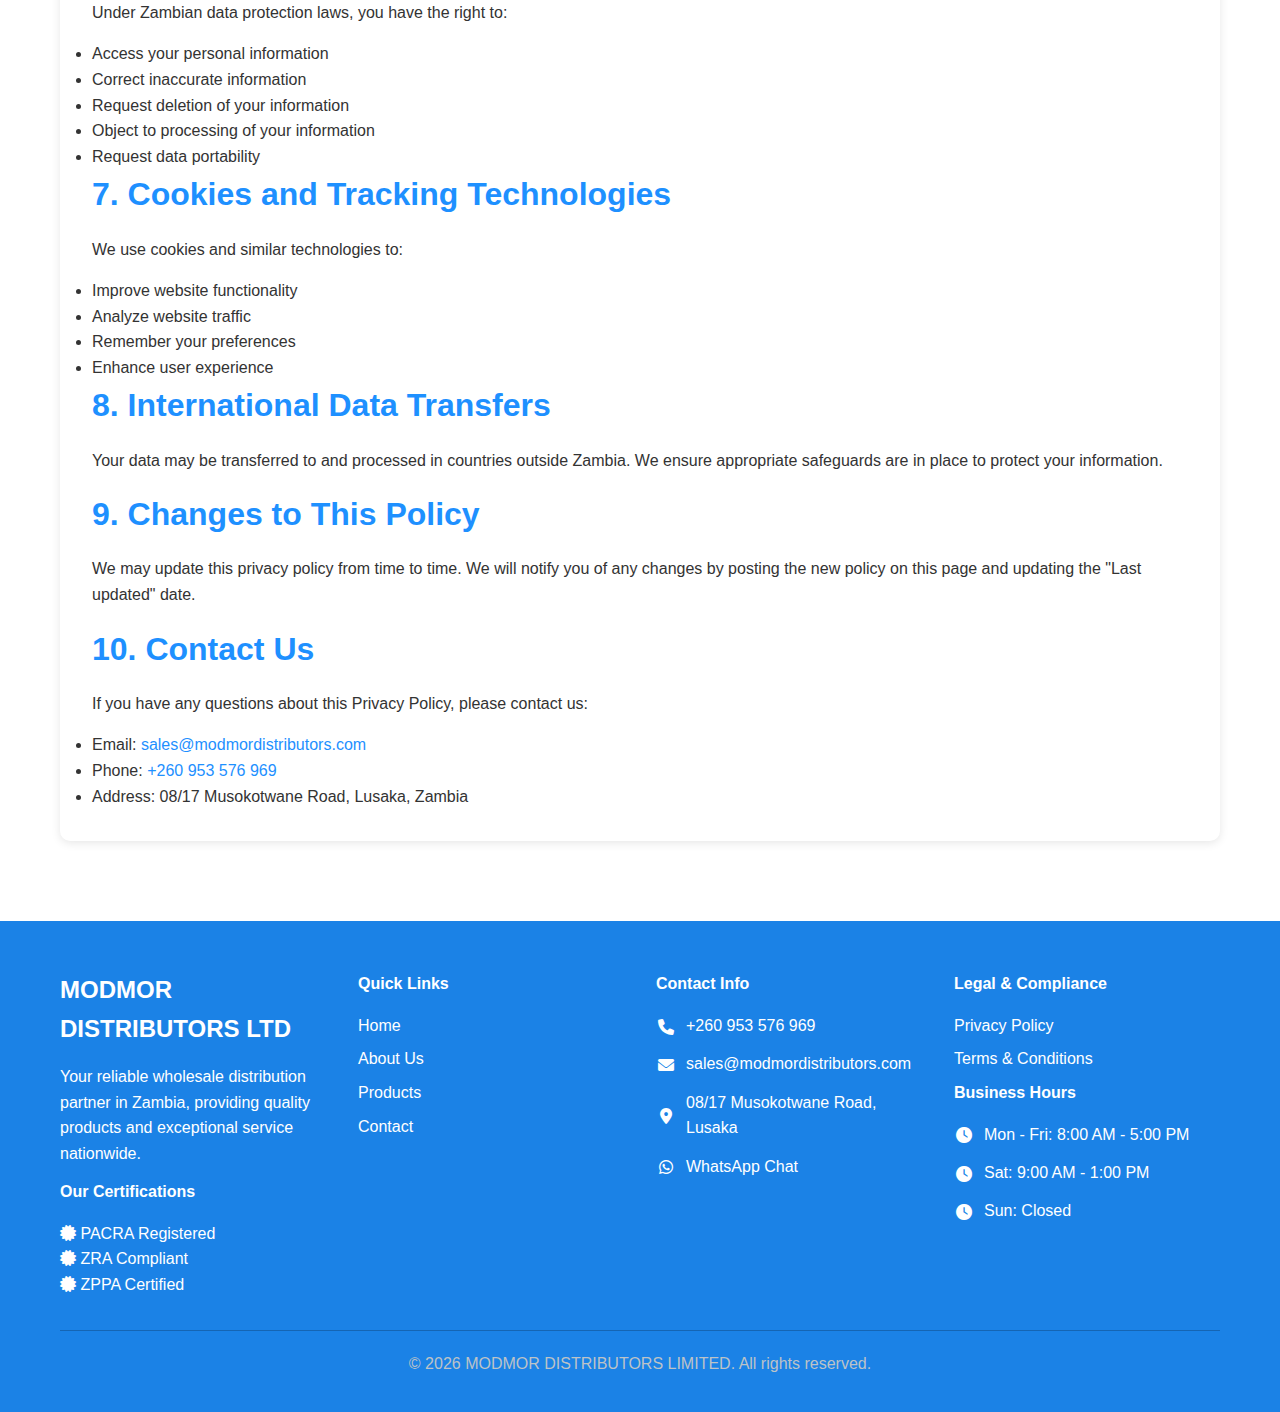
<file: privacy-policy.html>
<!DOCTYPE html>
<html lang="en">
<head>
    <meta charset="UTF-8">
    <meta name="viewport" content="width=device-width, initial-scale=1.0">
    <title>Privacy Policy - MODMOR DISTRIBUTORS LTD</title>
    <link rel="stylesheet" href="css/style.css">
       <meta name="description" content="Your privacy is important. Read how we protect your data across our website.">

    <meta http-equiv="X-UA-Compatible" content="IE=edge">
    <meta name="robots" content="index, follow, max-image-preview:large, max-snippet:-1, max-video-preview:-1">
    <link rel="canonical" href="https://modmordistributors.com/privacy-policy.html">
    <meta property="og:locale" content="en_US">
    <meta property="og:type" content="website">
    <meta property="og:title" content="MODMOR DISTRIBUTORS LTD - Privacy Policy">
    <meta property="og:description"
        content="Your privacy is important. Read how we protect your data across our website.">
    <meta property="og:url" content="https://modmordistributors.com/privacy-policy.html">
    <meta property="og:site_name" content="MODMOR DISTRIBUTORS LTD">
    <meta property="article:modified_time" content="2025-09-30T15:22:58+00:00">
    <meta property="og:image:width" content="1200">
    <meta property="og:image:height" content="630">
    <meta property="og:image:type" content="image/jpeg">

    <link rel="stylesheet" href="https://cdnjs.cloudflare.com/ajax/libs/font-awesome/6.0.0/css/all.min.css">
    <script async src="https://pagead2.googlesyndication.com/pagead/js/adsbygoogle.js?client=ca-pub-4252166289270815"
     crossorigin="anonymous"></script>
    <link rel="icon" type="image/png" href="/favicon-96x96.png" sizes="96x96" />
    <link rel="icon" type="image/svg+xml" href="/favicon.svg" />
    <link rel="shortcut icon" href="/favicon.ico" />
    <link rel="apple-touch-icon" sizes="180x180" href="/apple-touch-icon.png" />
    <link rel="manifest" href="/site.webmanifest" />
    <link rel="icon" type="image/x-icon" href="./favicon.ico">
</head>
<body>
    <!-- Navigation -->
    <nav class="navbar">
        <div class="nav-container">
            <a href="index.html" class="nav-logo">
                <img src="images/logo.png" alt="MODMOR DISTRIBUTORS LTD" width="40" height="40">
                MODMOR DISTRIBUTORS
            </a>
            
            <ul class="nav-menu">
                <li class="nav-item"><a href="index.html" class="nav-link active">Home</a></li>
                    <li class="nav-item"><a href="about.html" class="nav-link">About Us</a></li>
                    <li class="nav-item"><a href="products.html" class="nav-link">Products</a></li>
                    <li class="nav-item"><a href="services.html" class="nav-link">Services</a></li>
                    <li class="nav-item"><a href="compliance.html" class="nav-link">Compliance</a></li>
                    <li class="nav-item"><a href="contact.html" class="nav-link">Contact</a></li>
  
            </ul>
            
            <div class="hamburger">
                <span class="bar"></span>
                <span class="bar"></span>
                <span class="bar"></span>
            </div>
        </div>
    </nav>

    <!-- Page Header -->
    <section class="page-header">
        <div class="container">
            <h1>Privacy Policy</h1>
            <p>How we protect and handle your information</p>
        </div>
    </section>

    <!-- Privacy Policy Content -->
    <section class="compliance-content" style="padding: 80px 0;">
        <div class="container">
            <div class="compliance-intro">
                <p>Last updated: December 2024</p>
            </div>

            <div class="compliance-areas">
                <h2>1. Information We Collect</h2>
                <p>MODMOR DISTRIBUTORS LTD collects information that you provide directly to us, including:</p>
                <ul>
                    <li>Personal identification information (Name, email address, phone number)</li>
                    <li>Business information (Company name, address, tax identification numbers)</li>
                    <li>Transaction information (Purchase history, payment details)</li>
                    <li>Communication records (Emails, chat logs, customer service interactions)</li>
                </ul>

                <h2>2. How We Use Your Information</h2>
                <p>We use the information we collect for various business purposes, including:</p>
                <ul>
                    <li>Processing and fulfilling your orders</li>
                    <li>Providing customer support and services</li>
                    <li>Sending important notices and updates</li>
                    <li>Improving our products and services</li>
                    <li>Complying with legal obligations under Zambian law</li>
                    <li>Preventing fraud and enhancing security</li>
                </ul>

                <h2>3. Information Sharing and Disclosure</h2>
                <p>We do not sell or rent your personal information to third parties. We may share your information with:</p>
                <ul>
                    <li>Service providers who assist in our operations</li>
                    <li>Legal authorities when required by Zambian law</li>
                    <li>Business partners with your explicit consent</li>
                    <li>Financial institutions for payment processing</li>
                </ul>

                <h2>4. Data Security</h2>
                <p>We implement appropriate security measures to protect your personal information, including:</p>
                <ul>
                    <li>Secure servers and data encryption</li>
                    <li>Regular security assessments</li>
                    <li>Limited access to personal information</li>
                    <li>Employee training on data protection</li>
                </ul>

                <h2>5. Data Retention</h2>
                <p>We retain your personal information only for as long as necessary to:</p>
                <ul>
                    <li>Fulfill the purposes for which it was collected</li>
                    <li>Comply with legal requirements under the Zambian Data Protection Act</li>
                    <li>Resolve disputes and enforce our agreements</li>
                </ul>

                <h2>6. Your Rights</h2>
                <p>Under Zambian data protection laws, you have the right to:</p>
                <ul>
                    <li>Access your personal information</li>
                    <li>Correct inaccurate information</li>
                    <li>Request deletion of your information</li>
                    <li>Object to processing of your information</li>
                    <li>Request data portability</li>
                </ul>

                <h2>7. Cookies and Tracking Technologies</h2>
                <p>We use cookies and similar technologies to:</p>
                <ul>
                    <li>Improve website functionality</li>
                    <li>Analyze website traffic</li>
                    <li>Remember your preferences</li>
                    <li>Enhance user experience</li>
                </ul>

                <h2>8. International Data Transfers</h2>
                <p>Your data may be transferred to and processed in countries outside Zambia. We ensure appropriate safeguards are in place to protect your information.</p>

                <h2>9. Changes to This Policy</h2>
                <p>We may update this privacy policy from time to time. We will notify you of any changes by posting the new policy on this page and updating the "Last updated" date.</p>

                <h2>10. Contact Us</h2>
                <p>If you have any questions about this Privacy Policy, please contact us:</p>
                <ul>
                    <li>Email: <a href="mailto:sales@modmordistributors.com" class="clickable-link">sales@modmordistributors.com</a></li>
                    <li>Phone: <a href="tel:+260953576969" class="clickable-link">+260 953 576 969</a></li>
                    <li>Address: 08/17 Musokotwane Road, Lusaka, Zambia</li>
                </ul>
            </div>
        </div>
    </section>

   <!-- Footer -->
<footer>
    <div class="container">
        <div class="footer-content">
            <div class="footer-section">
                <h3>MODMOR DISTRIBUTORS LTD</h3>
                <p>Your reliable wholesale distribution partner in Zambia, providing quality products and exceptional service nationwide.</p>
                <div class="certifications">
                    <h4>Our Certifications</h4>
                    <div class="certification-badges">
                        <div class="certification-item">
                            <i class="fas fa-certificate"></i>
                            <span>PACRA Registered</span>
                        </div>
                        <div class="certification-item">
                            <i class="fas fa-certificate"></i>
                            <span>ZRA Compliant</span>
                        </div>
                        <div class="certification-item">
                            <i class="fas fa-certificate"></i>
                            <span>ZPPA Certified</span>
                        </div>
                    </div>
                </div>
            </div>
            
            <div class="footer-section">
                <h4>Quick Links</h4>
                <ul>
                    <li><a href="index.html">Home</a></li>
                    <li><a href="about.html">About Us</a></li>
                    <li><a href="products.html">Products</a></li>
                    <li><a href="contact.html">Contact</a></li>
                </ul>
            </div>
            
            <div class="footer-section">
                <h4>Contact Info</h4>
                <p>
                    <i class="fas fa-phone"></i> 
                    <a href="tel:+260953576969" class="clickable-link">+260 953 576 969</a>
                </p>
                <p>
                    <i class="fas fa-envelope"></i> 
                    <a href="mailto:sales@modmordistributors.com" class="clickable-link">sales@modmordistributors.com</a>
                </p>
                <p>
                    <i class="fas fa-map-marker-alt"></i> 
                    <span>08/17 Musokotwane Road, Lusaka</span>
                </p>
                <p>
                    <i class="fab fa-whatsapp"></i> 
                    <a href="https://wa.me/260953576969" class="clickable-link" target="_blank">WhatsApp Chat</a>
                </p>
            </div>
            
            <div class="footer-section">
                <h4>Legal & Compliance</h4>
                <ul>
                    <li><a href="privacy-policy.html">Privacy Policy</a></li>
                    <li><a href="terms-and-conditions.html">Terms & Conditions</a></li>
                </ul>
                <div class="business-info">
                    <h4>Business Hours</h4>
                    <p><i class="fas fa-clock"></i> <span>Mon - Fri: 8:00 AM - 5:00 PM</span></p>
                    <p><i class="fas fa-clock"></i> <span>Sat: 9:00 AM - 1:00 PM</span></p>
                    <p><i class="fas fa-clock"></i> <span>Sun: Closed</span></p>
                </div>
            </div>
        </div>
        
        <div class="footer-bottom">
            <p>&copy; <span id="currentYear">2024</span> MODMOR DISTRIBUTORS LIMITED. All rights reserved.</p>
        </div>
    </div>
</footer>

    <script src="js/script.js"></script>
</body>
</html>
</file>
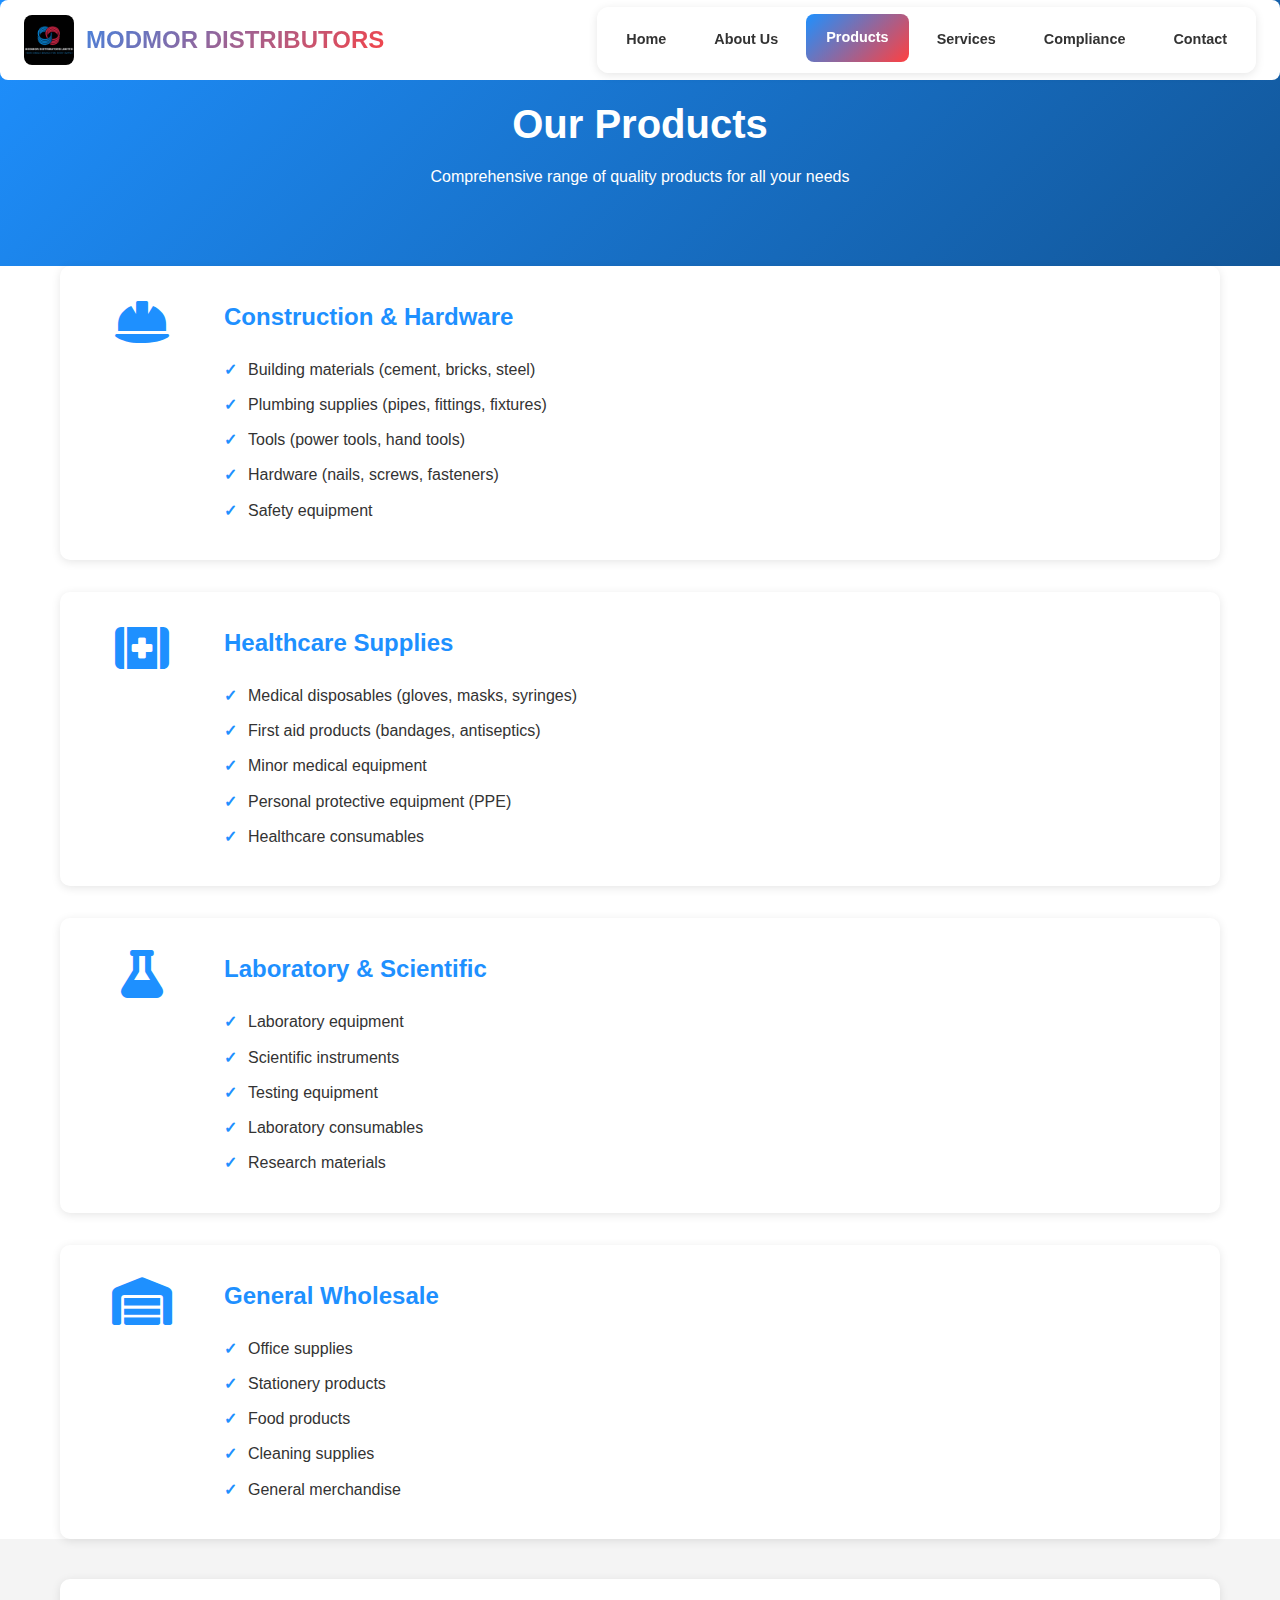
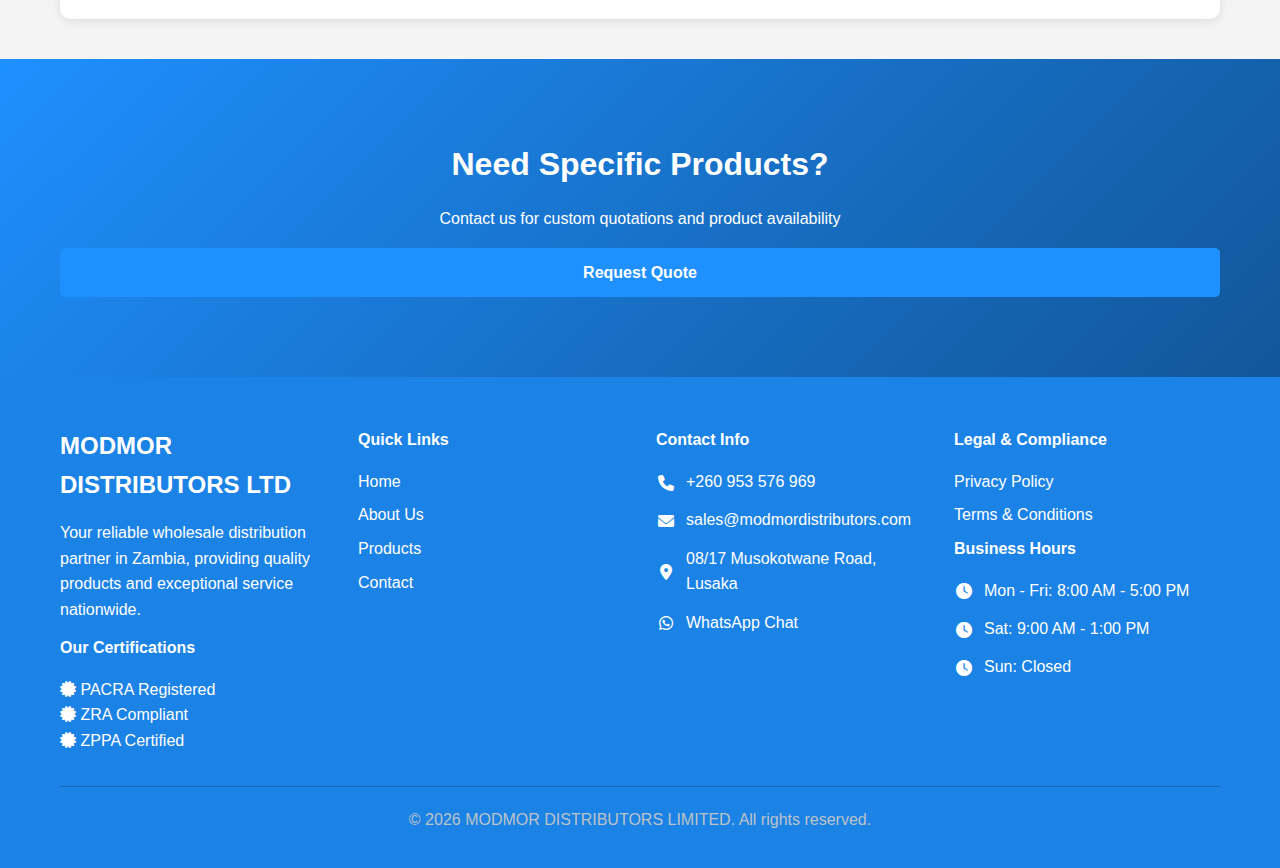
<file: products.html>
<!DOCTYPE html>
<html lang="en">
<head>
    <meta charset="UTF-8">
    <meta name="viewport" content="width=device-width, initial-scale=1.0">
    <meta name="description" content="Explore MODMOR's comprehensive product range - Construction materials, healthcare supplies, laboratory equipment, and more.">
    <title>Products - MODMOR DISTRIBUTORS LTD</title>
    <link rel="stylesheet" href="css/style.css">
    <link href="https://cdnjs.cloudflare.com/ajax/libs/font-awesome/6.0.0/css/all.min.css" rel="stylesheet">

    <meta http-equiv="X-UA-Compatible" content="IE=edge">
    <meta name="robots" content="index, follow, max-image-preview:large, max-snippet:-1, max-video-preview:-1">
    <link rel="canonical" href="https://modmordistributors.com/products.html">
    <meta property="og:locale" content="en_US">
    <meta property="og:type" content="website">
    <meta property="og:title" content="Our Comprehensive range of quality products for all your needs">
    <meta property="og:description"
        content="Explore MODMOR's comprehensive product range - Construction materials, healthcare supplies, laboratory equipment, and more.">
    <meta property="og:url" content="https://modmordistributors.com/products.html">
    <meta property="og:site_name" content="MODMOR DISTRIBUTORS LTD">
    <meta property="article:modified_time" content="2025-09-30T15:22:58+00:00">
    <meta property="og:image:width" content="1200">
    <meta property="og:image:height" content="630">
    <meta property="og:image:type" content="image/jpeg">

    <script async src="https://pagead2.googlesyndication.com/pagead/js/adsbygoogle.js?client=ca-pub-4252166289270815"
     crossorigin="anonymous"></script>
    <link rel="icon" type="image/x-icon" href="./favicon.ico">
</head>
<body>
    <header>
        <nav class="navbar">
            <div class="nav-container">
                <a href="index.html" class="nav-logo">
                    <img src="images/logo.png" alt="MODMOR DISTRIBUTORS LTD" style="height: 50px;">
                    <span>MODMOR DISTRIBUTORS</span>
                </a>
                <ul class="nav-menu">
                    <li class="nav-item"><a href="index.html" class="nav-link">Home</a></li>
                    <li class="nav-item"><a href="about.html" class="nav-link">About Us</a></li>
                    <li class="nav-item"><a href="products.html" class="nav-link active">Products</a></li>
                    <li class="nav-item"><a href="services.html" class="nav-link">Services</a></li>
                    <li class="nav-item"><a href="compliance.html" class="nav-link">Compliance</a></li>
                    <li class="nav-item"><a href="contact.html" class="nav-link">Contact</a></li>
                </ul>
                <div class="hamburger">
                    <span class="bar"></span>
                    <span class="bar"></span>
                    <span class="bar"></span>
                </div>
            </div>
        </nav>
    </header>

    <section class="page-header">
        <div class="container">
            <h1>Our Products</h1>
            <p>Comprehensive range of quality products for all your needs</p>
        </div>
    </section>

    <section class="products-content">
        <div class="container">
            <div class="product-categories">
                <div class="product-category">
                    <div class="category-icon">
                        <i class="fas fa-hard-hat"></i>
                    </div>
                    <div class="category-details">
                        <h3>Construction & Hardware</h3>
                        <ul>
                            <li>Building materials (cement, bricks, steel)</li>
                            <li>Plumbing supplies (pipes, fittings, fixtures)</li>
                            <li>Tools (power tools, hand tools)</li>
                            <li>Hardware (nails, screws, fasteners)</li>
                            <li>Safety equipment</li>
                        </ul>
                    </div>
                </div>

                <div class="product-category">
                    <div class="category-icon">
                        <i class="fas fa-first-aid"></i>
                    </div>
                    <div class="category-details">
                        <h3>Healthcare Supplies</h3>
                        <ul>
                            <li>Medical disposables (gloves, masks, syringes)</li>
                            <li>First aid products (bandages, antiseptics)</li>
                            <li>Minor medical equipment</li>
                            <li>Personal protective equipment (PPE)</li>
                            <li>Healthcare consumables</li>
                        </ul>
                    </div>
                </div>

                <div class="product-category">
                    <div class="category-icon">
                        <i class="fas fa-flask"></i>
                    </div>
                    <div class="category-details">
                        <h3>Laboratory & Scientific</h3>
                        <ul>
                            <li>Laboratory equipment</li>
                            <li>Scientific instruments</li>
                            <li>Testing equipment</li>
                            <li>Laboratory consumables</li>
                            <li>Research materials</li>
                        </ul>
                    </div>
                </div>

                <div class="product-category">
                    <div class="category-icon">
                        <i class="fas fa-warehouse"></i>
                    </div>
                    <div class="category-details">
                        <h3>General Wholesale</h3>
                        <ul>
                            <li>Office supplies</li>
                            <li>Stationery products</li>
                            <li>Food products</li>
                            <li>Cleaning supplies</li>
                            <li>General merchandise</li>
                        </ul>
                    </div>
                </div>
            </div>
        </div>
    </section>

    <!-- AdSense Ad Unit -->
    <section class="ad-unit">
        <div class="container">
            <div class="ad-space">
                <!-- Google AdSense Code -->
            </div>
        </div>
    </section>

    <section class="cta">
        <div class="container">
            <h2>Need Specific Products?</h2>
            <p>Contact us for custom quotations and product availability</p>
            <a href="contact.html" class="btn btn-primary">Request Quote</a>
        </div>
    </section>

    <!-- Footer -->
<footer>
    <div class="container">
        <div class="footer-content">
            <div class="footer-section">
                <h3>MODMOR DISTRIBUTORS LTD</h3>
                <p>Your reliable wholesale distribution partner in Zambia, providing quality products and exceptional service nationwide.</p>
                <div class="certifications">
                    <h4>Our Certifications</h4>
                    <div class="certification-badges">
                        <div class="certification-item">
                            <i class="fas fa-certificate"></i>
                            <span>PACRA Registered</span>
                        </div>
                        <div class="certification-item">
                            <i class="fas fa-certificate"></i>
                            <span>ZRA Compliant</span>
                        </div>
                        <div class="certification-item">
                            <i class="fas fa-certificate"></i>
                            <span>ZPPA Certified</span>
                        </div>
                    </div>
                </div>
            </div>
            
            <div class="footer-section">
                <h4>Quick Links</h4>
                <ul>
                    <li><a href="index.html">Home</a></li>
                    <li><a href="about.html">About Us</a></li>
                    <li><a href="products.html">Products</a></li>
                    <li><a href="contact.html">Contact</a></li>
                </ul>
            </div>
            
            <div class="footer-section">
                <h4>Contact Info</h4>
                <p>
                    <i class="fas fa-phone"></i> 
                    <a href="tel:+260953576969" class="clickable-link">+260 953 576 969</a>
                </p>
                <p>
                    <i class="fas fa-envelope"></i> 
                    <a href="mailto:sales@modmordistributors.com" class="clickable-link">sales@modmordistributors.com</a>
                </p>
                <p>
                    <i class="fas fa-map-marker-alt"></i> 
                    <span>08/17 Musokotwane Road, Lusaka</span>
                </p>
                <p>
                    <i class="fab fa-whatsapp"></i> 
                    <a href="https://wa.me/260953576969" class="clickable-link" target="_blank">WhatsApp Chat</a>
                </p>
            </div>
            
            <div class="footer-section">
                <h4>Legal & Compliance</h4>
                <ul>
                    <li><a href="privacy-policy.html">Privacy Policy</a></li>
                    <li><a href="terms-and-conditions.html">Terms & Conditions</a></li>
                </ul>
                <div class="business-info">
                    <h4>Business Hours</h4>
                    <p><i class="fas fa-clock"></i> <span>Mon - Fri: 8:00 AM - 5:00 PM</span></p>
                    <p><i class="fas fa-clock"></i> <span>Sat: 9:00 AM - 1:00 PM</span></p>
                    <p><i class="fas fa-clock"></i> <span>Sun: Closed</span></p>
                </div>
            </div>
        </div>
        
        <div class="footer-bottom">
            <p>&copy; <span id="currentYear">2024</span> MODMOR DISTRIBUTORS LIMITED. All rights reserved.</p>
        </div>
    </div>
</footer>

    <script src="js/script.js"></script>
</body>
</html>
</file>
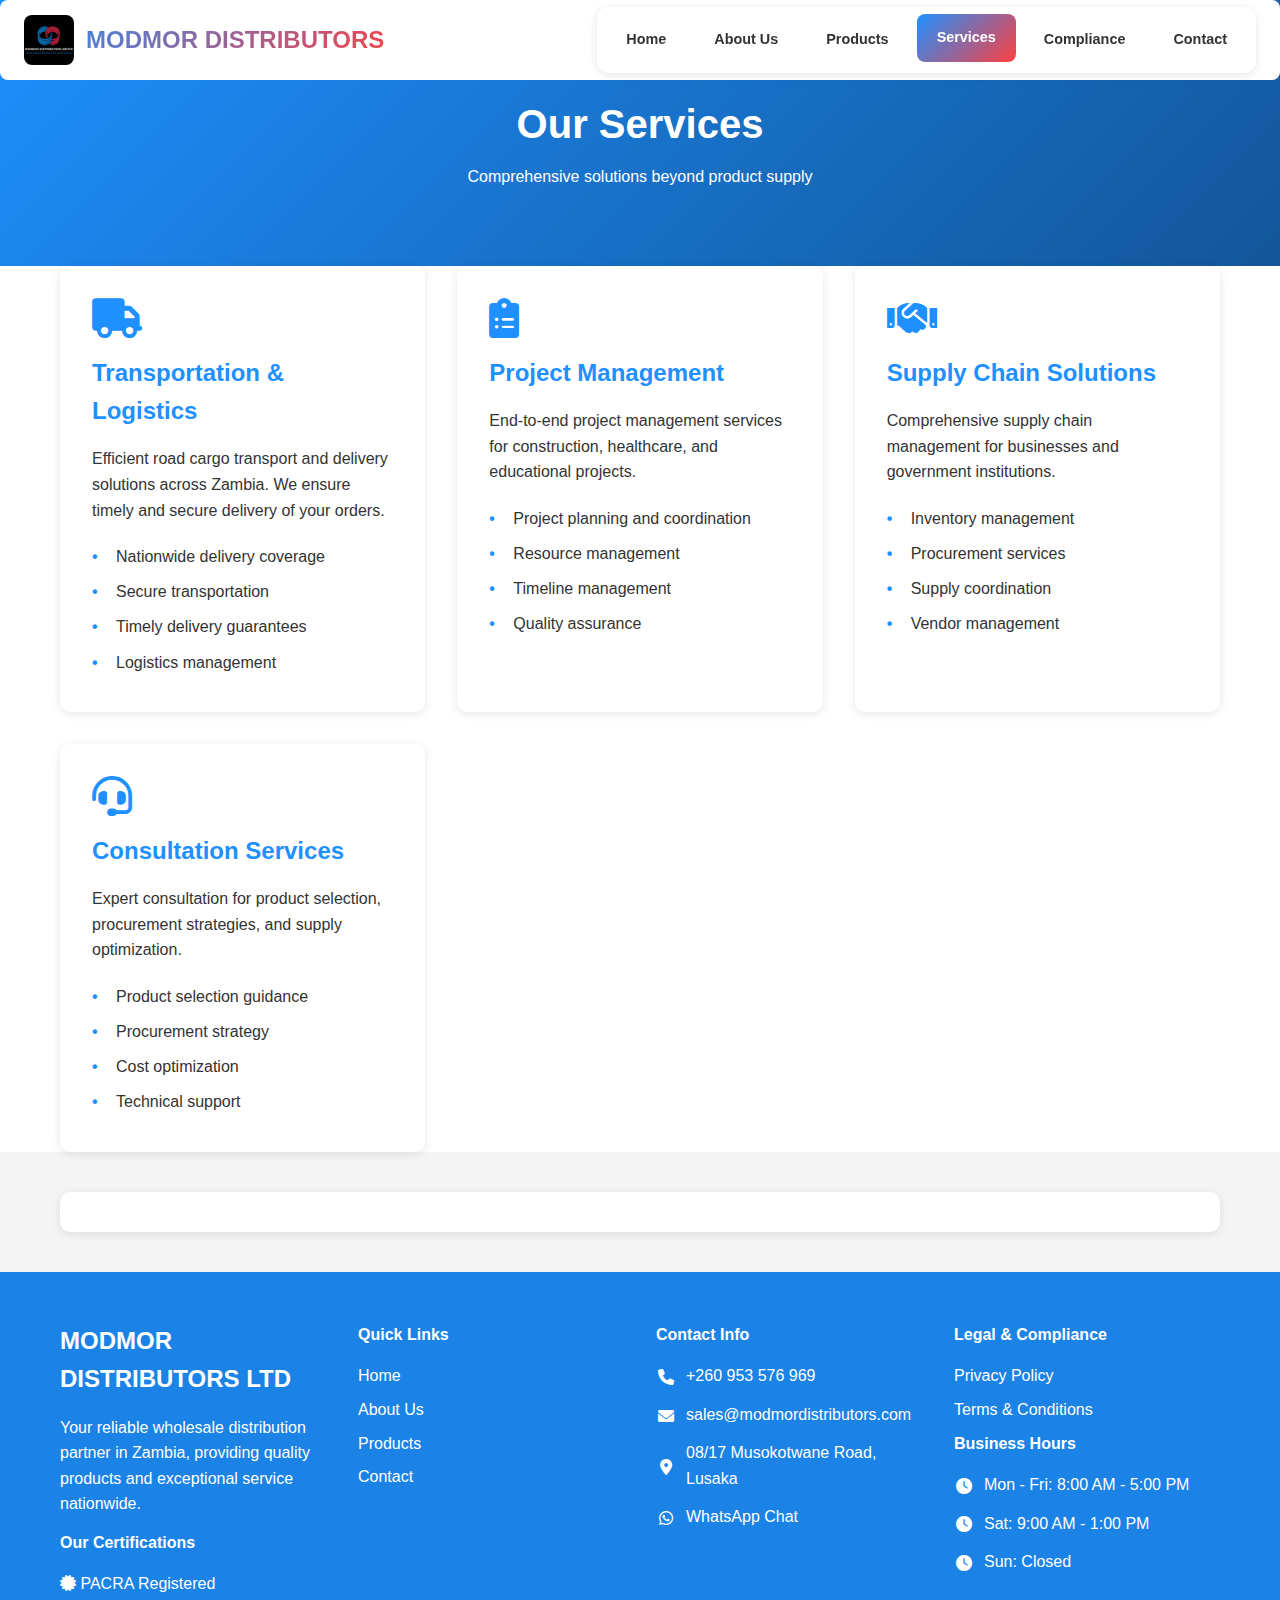
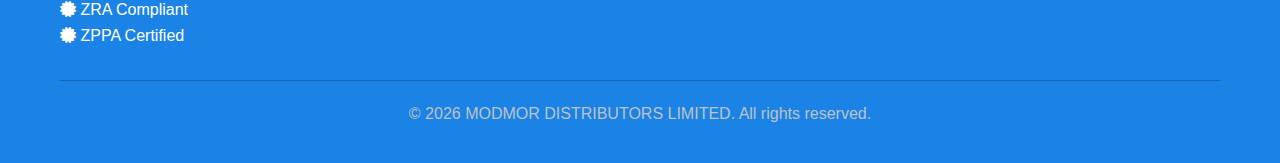
<file: services.html>
<!DOCTYPE html>
<html lang="en">

<head>
    <meta charset="UTF-8">
    <meta name="viewport" content="width=device-width, initial-scale=1.0">
    <meta name="description"
        content="MODMOR DISTRIBUTORS LTD services - Transportation, logistics, project management, and comprehensive supply solutions.">
    <title>Services - MODMOR DISTRIBUTORS LTD</title>
    <link rel="stylesheet" href="css/style.css">

    <meta http-equiv="X-UA-Compatible" content="IE=edge">
    <meta name="robots" content="index, follow, max-image-preview:large, max-snippet:-1, max-video-preview:-1">
    <link rel="canonical" href="https://modmordistributors.com/services.html">
    <meta property="og:locale" content="en_US">
    <meta property="og:type" content="website">
    <meta property="og:title" content="Comprehensive solutions beyond product supply">
    <meta property="og:description"
        content="MODMOR DISTRIBUTORS LTD services - Transportation, logistics, project management, and comprehensive supply solutions.">
    <meta property="og:url" content="https://modmordistributors.com/services.html">
    <meta property="og:site_name" content="MODMOR DISTRIBUTORS LTD">
    <meta property="article:modified_time" content="2025-09-30T15:22:58+00:00">
    <meta property="og:image:width" content="1200">
    <meta property="og:image:height" content="630">
    <meta property="og:image:type" content="image/jpeg">

    <link href="https://cdnjs.cloudflare.com/ajax/libs/font-awesome/6.0.0/css/all.min.css" rel="stylesheet">
    <script async src="https://pagead2.googlesyndication.com/pagead/js/adsbygoogle.js?client=ca-pub-4252166289270815"
        crossorigin="anonymous"></script>

    <link rel="apple-touch-icon" sizes="180x180" href="/apple-touch-icon.png">
    <link rel="icon" type="image/png" sizes="32x32" href="/favicon-32x32.png">
    <link rel="icon" type="image/png" sizes="16x16" href="/favicon-16x16.png">
    <link rel="manifest" href="/site.webmanifest">
    <link rel="icon" type="image/x-icon" href="/favicon.ico">
    <link rel="icon" type="image/png" href="/favicon.png">
</head>

<body>
    <header>
        <nav class="navbar">
            <div class="nav-container">
                <a href="index.html" class="nav-logo">
                    <img src="images/logo.png" alt="MODMOR DISTRIBUTORS LTD" style="height: 50px;">
                    <span>MODMOR DISTRIBUTORS </span>
                </a>
                <ul class="nav-menu">
                    <li class="nav-item"><a href="index.html" class="nav-link">Home</a></li>
                    <li class="nav-item"><a href="about.html" class="nav-link">About Us</a></li>
                    <li class="nav-item"><a href="products.html" class="nav-link">Products</a></li>
                    <li class="nav-item"><a href="services.html" class="nav-link active">Services</a></li>
                    <li class="nav-item"><a href="compliance.html" class="nav-link">Compliance</a></li>
                    <li class="nav-item"><a href="contact.html" class="nav-link">Contact</a></li>
                </ul>
                <div class="hamburger">
                    <span class="bar"></span>
                    <span class="bar"></span>
                    <span class="bar"></span>
                </div>
            </div>
        </nav>
    </header>

    <section class="page-header">
        <div class="container">
            <h1>Our Services</h1>
            <p>Comprehensive solutions beyond product supply</p>
        </div>
    </section>

    <section class="services-content">
        <div class="container">
            <div class="services-grid">
                <div class="service-card">
                    <i class="fas fa-truck"></i>
                    <h3>Transportation & Logistics</h3>
                    <p>Efficient road cargo transport and delivery solutions across Zambia. We ensure timely and secure
                        delivery of your orders.</p>
                    <ul>
                        <li>Nationwide delivery coverage</li>
                        <li>Secure transportation</li>
                        <li>Timely delivery guarantees</li>
                        <li>Logistics management</li>
                    </ul>
                </div>

                <div class="service-card">
                    <i class="fas fa-clipboard-list"></i>
                    <h3>Project Management</h3>
                    <p>End-to-end project management services for construction, healthcare, and educational projects.
                    </p>
                    <ul>
                        <li>Project planning and coordination</li>
                        <li>Resource management</li>
                        <li>Timeline management</li>
                        <li>Quality assurance</li>
                    </ul>
                </div>

                <div class="service-card">
                    <i class="fas fa-handshake"></i>
                    <h3>Supply Chain Solutions</h3>
                    <p>Comprehensive supply chain management for businesses and government institutions.</p>
                    <ul>
                        <li>Inventory management</li>
                        <li>Procurement services</li>
                        <li>Supply coordination</li>
                        <li>Vendor management</li>
                    </ul>
                </div>

                <div class="service-card">
                    <i class="fas fa-headset"></i>
                    <h3>Consultation Services</h3>
                    <p>Expert consultation for product selection, procurement strategies, and supply optimization.</p>
                    <ul>
                        <li>Product selection guidance</li>
                        <li>Procurement strategy</li>
                        <li>Cost optimization</li>
                        <li>Technical support</li>
                    </ul>
                </div>
            </div>
        </div>
    </section>

    <!-- AdSense Ad Unit -->
    <section class="ad-unit">
        <div class="container">
            <div class="ad-space">
                <!-- Google AdSense Code -->
            </div>
        </div>
    </section>

    <!-- Footer -->
    <footer>
        <div class="container">
            <div class="footer-content">
                <div class="footer-section">
                    <h3>MODMOR DISTRIBUTORS LTD</h3>
                    <p>Your reliable wholesale distribution partner in Zambia, providing quality products and
                        exceptional service nationwide.</p>
                    <div class="certifications">
                        <h4>Our Certifications</h4>
                        <div class="certification-badges">
                            <div class="certification-item">
                                <i class="fas fa-certificate"></i>
                                <span>PACRA Registered</span>
                            </div>
                            <div class="certification-item">
                                <i class="fas fa-certificate"></i>
                                <span>ZRA Compliant</span>
                            </div>
                            <div class="certification-item">
                                <i class="fas fa-certificate"></i>
                                <span>ZPPA Certified</span>
                            </div>
                        </div>
                    </div>
                </div>

                <div class="footer-section">
                    <h4>Quick Links</h4>
                    <ul>
                        <li><a href="index.html">Home</a></li>
                        <li><a href="about.html">About Us</a></li>
                        <li><a href="products.html">Products</a></li>
                        <li><a href="contact.html">Contact</a></li>
                    </ul>
                </div>

                <div class="footer-section">
                    <h4>Contact Info</h4>
                    <p>
                        <i class="fas fa-phone"></i>
                        <a href="tel:+260953576969" class="clickable-link">+260 953 576 969</a>
                    </p>
                    <p>
                        <i class="fas fa-envelope"></i>
                        <a href="mailto:sales@modmordistributors.com"
                            class="clickable-link">sales@modmordistributors.com</a>
                    </p>
                    <p>
                        <i class="fas fa-map-marker-alt"></i>
                        <span>08/17 Musokotwane Road, Lusaka</span>
                    </p>
                    <p>
                        <i class="fab fa-whatsapp"></i>
                        <a href="https://wa.me/260953576969" class="clickable-link" target="_blank">WhatsApp Chat</a>
                    </p>
                </div>

                <div class="footer-section">
                    <h4>Legal & Compliance</h4>
                    <ul>
                        <li><a href="privacy-policy.html">Privacy Policy</a></li>
                        <li><a href="terms-and-conditions.html">Terms & Conditions</a></li>
                    </ul>
                    <div class="business-info">
                        <h4>Business Hours</h4>
                        <p><i class="fas fa-clock"></i> <span>Mon - Fri: 8:00 AM - 5:00 PM</span></p>
                        <p><i class="fas fa-clock"></i> <span>Sat: 9:00 AM - 1:00 PM</span></p>
                        <p><i class="fas fa-clock"></i> <span>Sun: Closed</span></p>
                    </div>
                </div>
            </div>

            <div class="footer-bottom">
                <p>&copy; <span id="currentYear">2024</span> MODMOR DISTRIBUTORS LIMITED. All rights reserved.</p>
            </div>
        </div>
    </footer>

    <script src="js/script.js"></script>
</body>

</html>
</file>
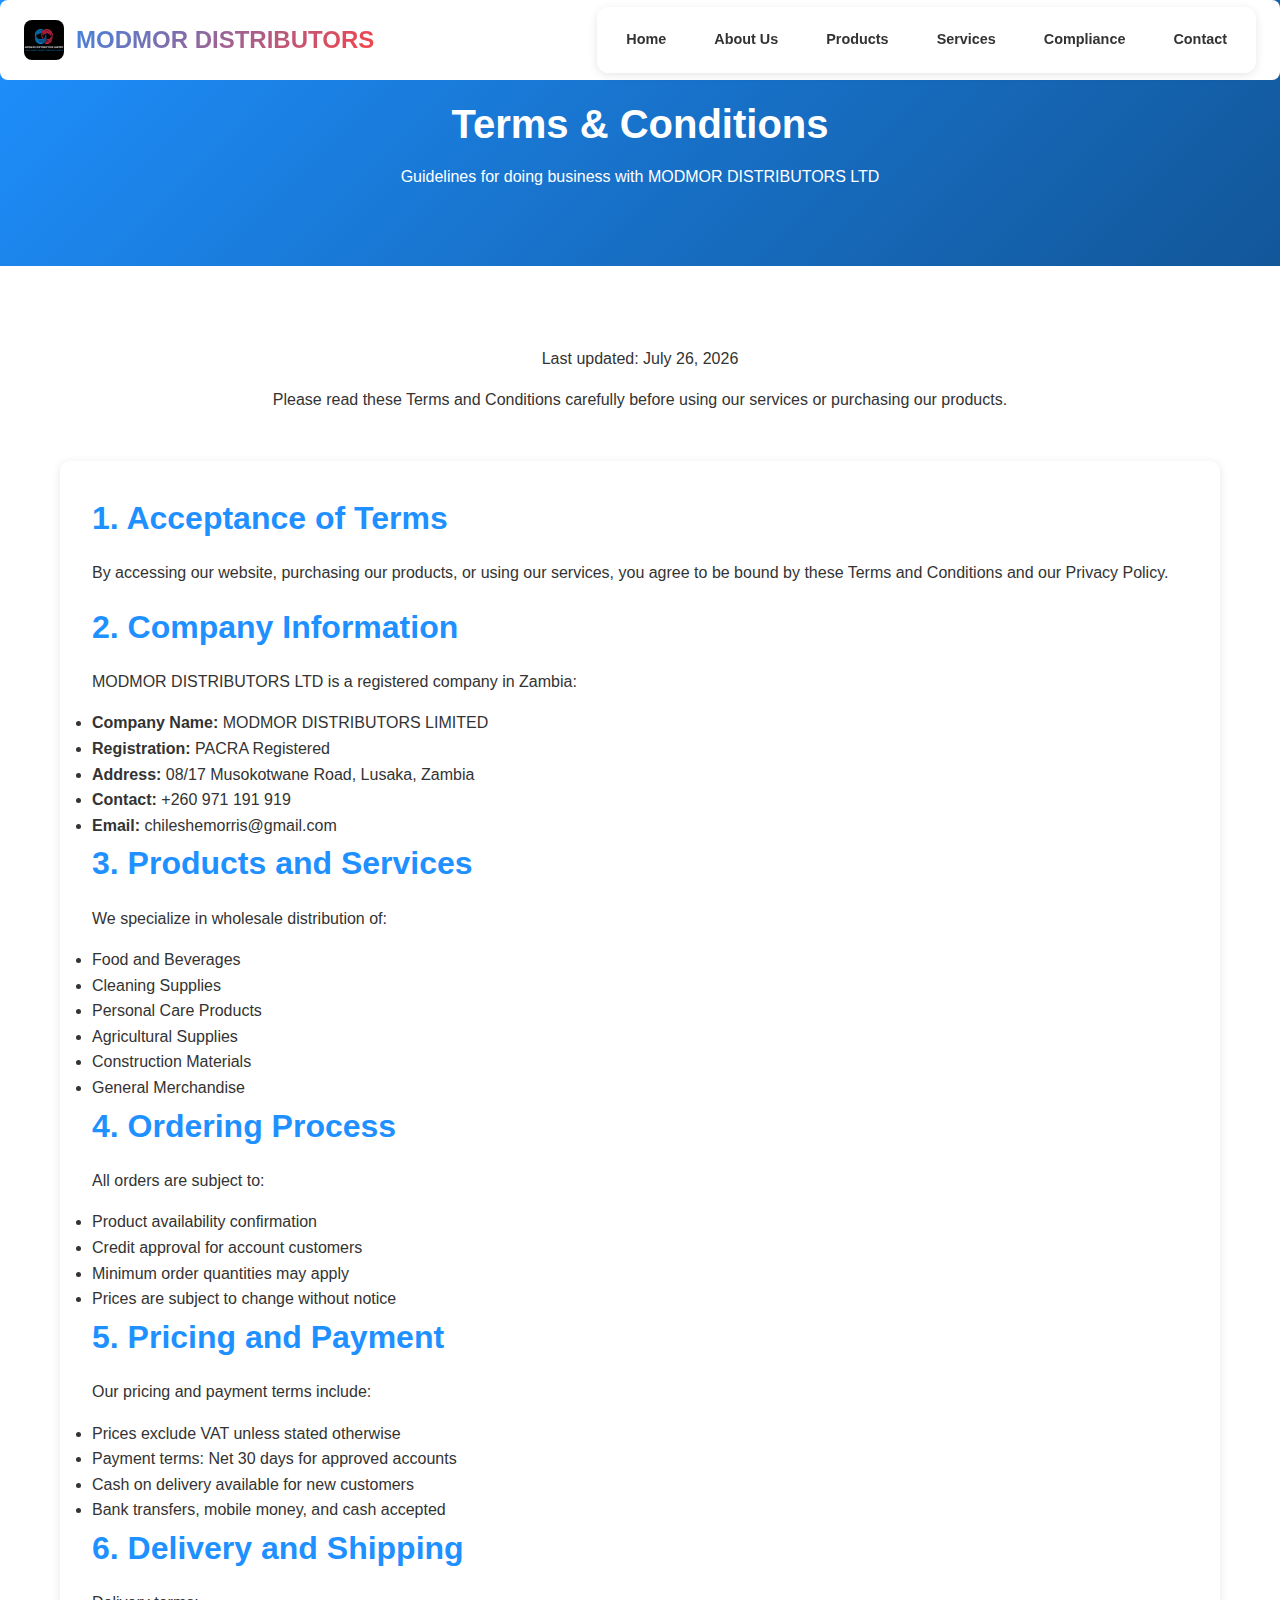
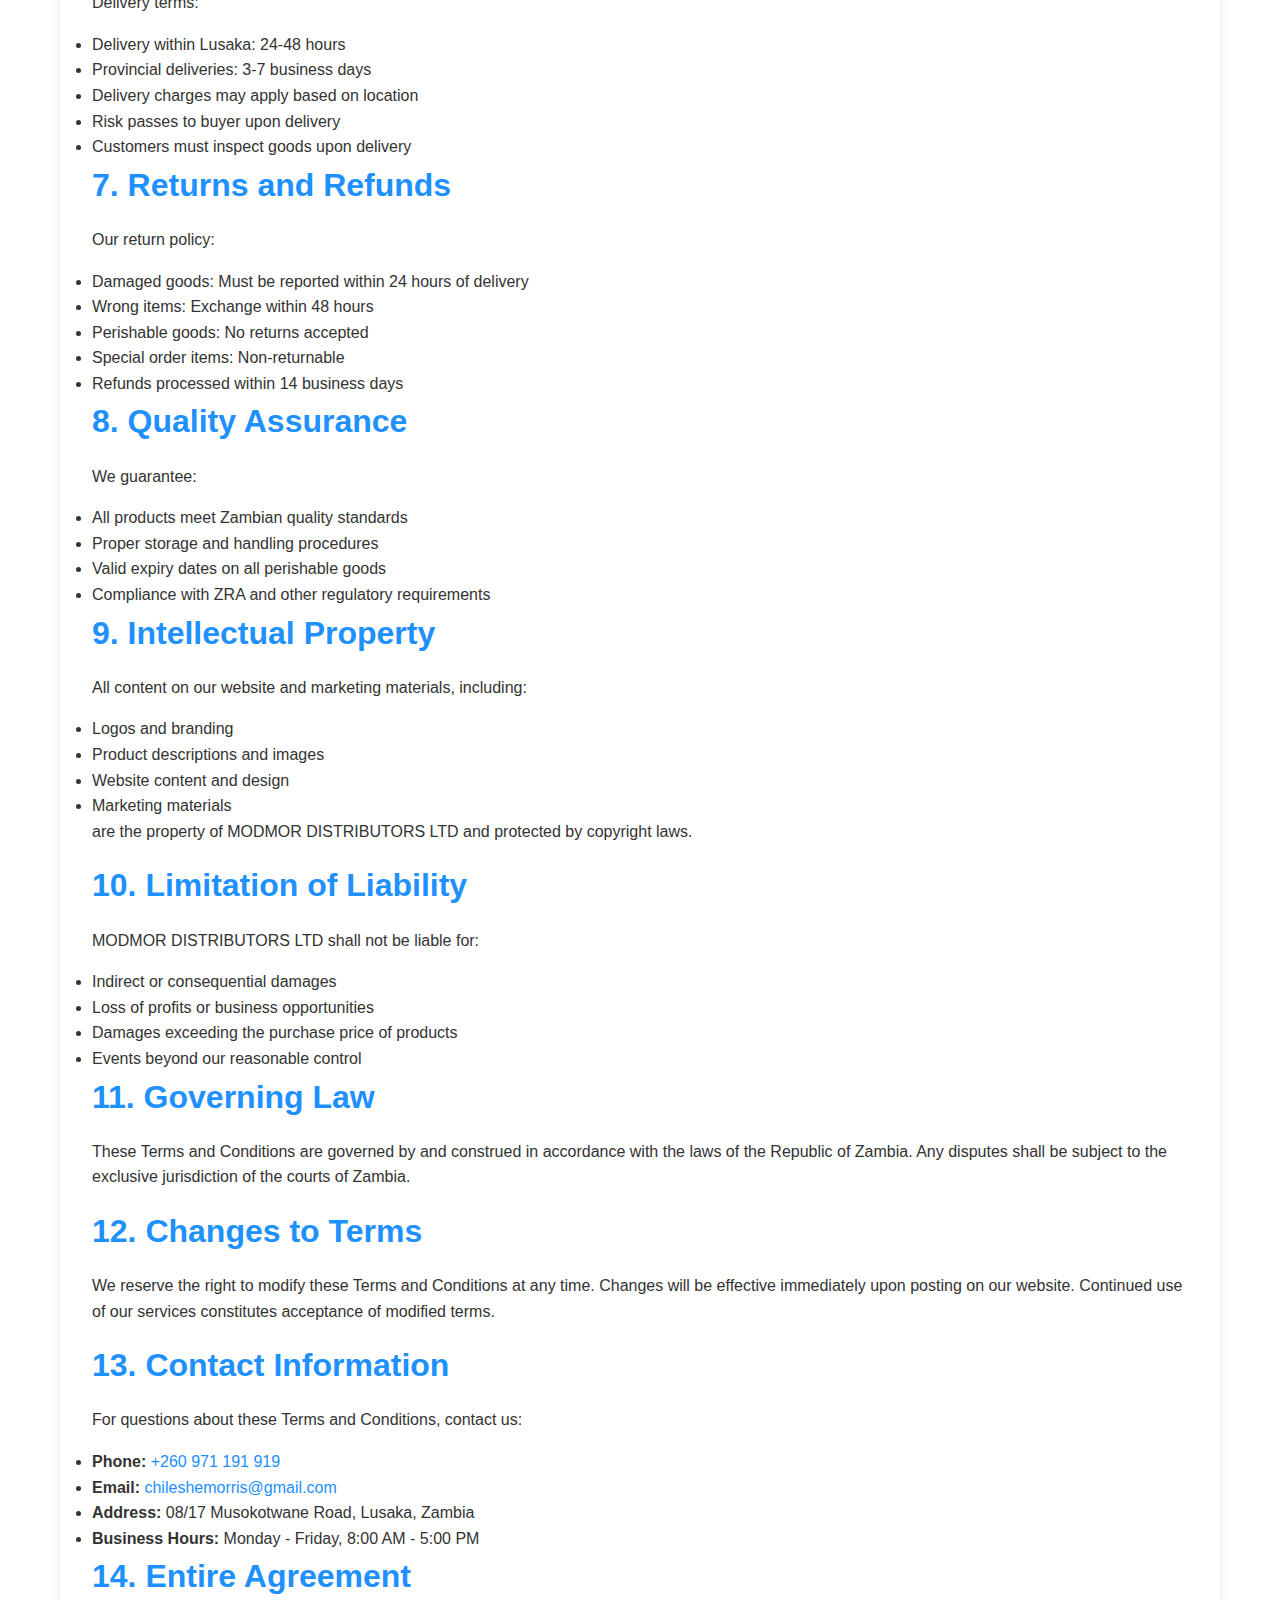
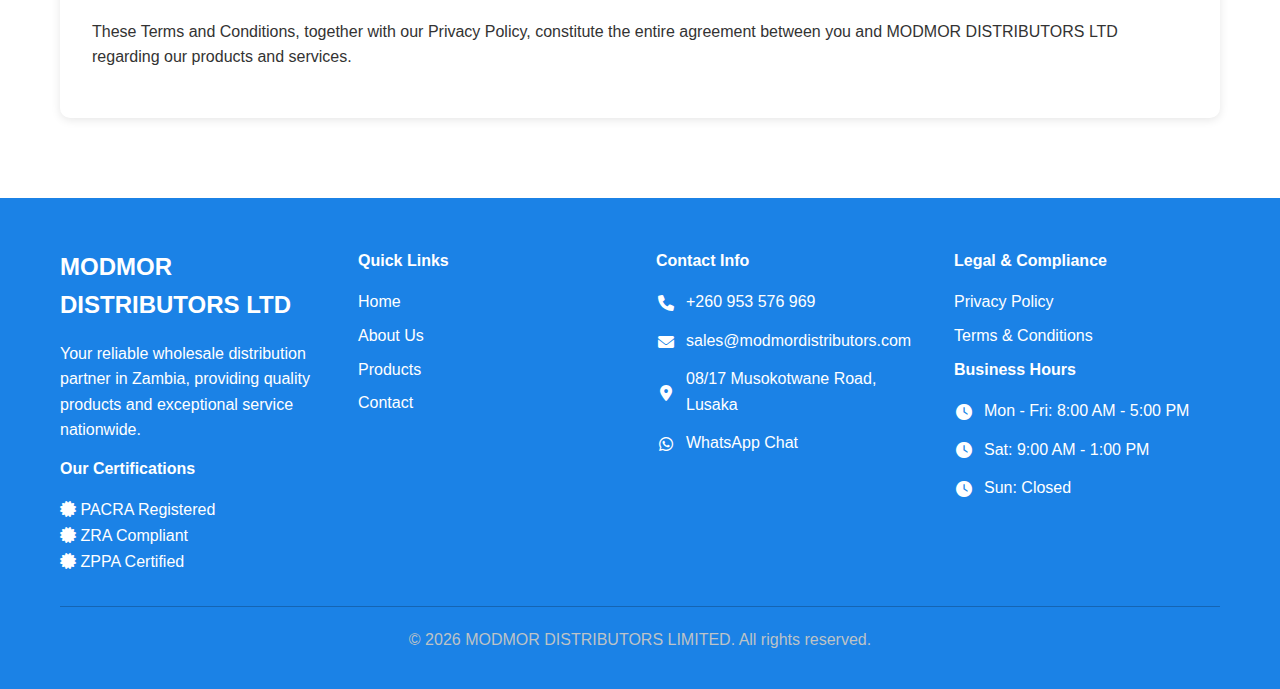
<file: terms-and-conditions.html>
<!DOCTYPE html>
<html lang="en">
<head>
    <meta charset="UTF-8">
    <meta name="viewport" content="width=device-width, initial-scale=1.0">
    <title>Terms & Conditions - MODMOR DISTRIBUTORS LTD</title>
    <link rel="stylesheet" href="css/style.css">
    <link rel="stylesheet" href="https://cdnjs.cloudflare.com/ajax/libs/font-awesome/6.0.0/css/all.min.css">
    <script async src="https://pagead2.googlesyndication.com/pagead/js/adsbygoogle.js?client=ca-pub-4252166289270815"
     crossorigin="anonymous"></script>
    <link rel="icon" type="image/x-icon" href="./favicon.ico">
</head>
<body>
    <!-- Navigation -->
    <nav class="navbar">
        <div class="nav-container">
            <a href="index.html" class="nav-logo">
                <img src="images/logo.png" alt="MODMOR DISTRIBUTORS LTD" width="40" height="40">
                MODMOR DISTRIBUTORS
            </a>
            
            <ul class="nav-menu">
               <li class="nav-item"><a href="index.html" class="nav-link active">Home</a></li>
                    <li class="nav-item"><a href="about.html" class="nav-link">About Us</a></li>
                    <li class="nav-item"><a href="products.html" class="nav-link">Products</a></li>
                    <li class="nav-item"><a href="services.html" class="nav-link">Services</a></li>
                    <li class="nav-item"><a href="compliance.html" class="nav-link">Compliance</a></li>
                    <li class="nav-item"><a href="contact.html" class="nav-link">Contact</a></li>
            </ul>
            
            <div class="hamburger">
                <span class="bar"></span>
                <span class="bar"></span>
                <span class="bar"></span>
            </div>
        </div>
    </nav>

    <!-- Page Header -->
    <section class="page-header">
        <div class="container">
            <h1>Terms & Conditions</h1>
            <p>Guidelines for doing business with MODMOR DISTRIBUTORS LTD</p>
        </div>
    </section>

    <!-- Terms & Conditions Content -->
    <section class="compliance-content" style="padding: 80px 0;">
        <div class="container">
            <div class="compliance-intro">
                <p id="lastUpdatedDate">Last updated: December 2024</p>
                <p>Please read these Terms and Conditions carefully before using our services or purchasing our products.</p>
            </div>

            <div class="compliance-areas">
                <h2>1. Acceptance of Terms</h2>
                <p>By accessing our website, purchasing our products, or using our services, you agree to be bound by these Terms and Conditions and our Privacy Policy.</p>

                <h2>2. Company Information</h2>
                <p>MODMOR DISTRIBUTORS LTD is a registered company in Zambia:</p>
                <ul>
                    <li><strong>Company Name:</strong> MODMOR DISTRIBUTORS LIMITED</li>
                    <li><strong>Registration:</strong> PACRA Registered</li>
                    <li><strong>Address:</strong> 08/17 Musokotwane Road, Lusaka, Zambia</li>
                    <li><strong>Contact:</strong> +260 971 191 919</li>
                    <li><strong>Email:</strong> chileshemorris@gmail.com</li>
                </ul>

                <h2>3. Products and Services</h2>
                <p>We specialize in wholesale distribution of:</p>
                <ul>
                    <li>Food and Beverages</li>
                    <li>Cleaning Supplies</li>
                    <li>Personal Care Products</li>
                    <li>Agricultural Supplies</li>
                    <li>Construction Materials</li>
                    <li>General Merchandise</li>
                </ul>

                <h2>4. Ordering Process</h2>
                <p>All orders are subject to:</p>
                <ul>
                    <li>Product availability confirmation</li>
                    <li>Credit approval for account customers</li>
                    <li>Minimum order quantities may apply</li>
                    <li>Prices are subject to change without notice</li>
                </ul>

                <h2>5. Pricing and Payment</h2>
                <p>Our pricing and payment terms include:</p>
                <ul>
                    <li>Prices exclude VAT unless stated otherwise</li>
                    <li>Payment terms: Net 30 days for approved accounts</li>
                    <li>Cash on delivery available for new customers</li>
                    <li>Bank transfers, mobile money, and cash accepted</li>
                </ul>

                <h2>6. Delivery and Shipping</h2>
                <p>Delivery terms:</p>
                <ul>
                    <li>Delivery within Lusaka: 24-48 hours</li>
                    <li>Provincial deliveries: 3-7 business days</li>
                    <li>Delivery charges may apply based on location</li>
                    <li>Risk passes to buyer upon delivery</li>
                    <li>Customers must inspect goods upon delivery</li>
                </ul>

                <h2>7. Returns and Refunds</h2>
                <p>Our return policy:</p>
                <ul>
                    <li>Damaged goods: Must be reported within 24 hours of delivery</li>
                    <li>Wrong items: Exchange within 48 hours</li>
                    <li>Perishable goods: No returns accepted</li>
                    <li>Special order items: Non-returnable</li>
                    <li>Refunds processed within 14 business days</li>
                </ul>

                <h2>8. Quality Assurance</h2>
                <p>We guarantee:</p>
                <ul>
                    <li>All products meet Zambian quality standards</li>
                    <li>Proper storage and handling procedures</li>
                    <li>Valid expiry dates on all perishable goods</li>
                    <li>Compliance with ZRA and other regulatory requirements</li>
                </ul>

                <h2>9. Intellectual Property</h2>
                <p>All content on our website and marketing materials, including:</p>
                <ul>
                    <li>Logos and branding</li>
                    <li>Product descriptions and images</li>
                    <li>Website content and design</li>
                    <li>Marketing materials</li>
                </ul>
                <p>are the property of MODMOR DISTRIBUTORS LTD and protected by copyright laws.</p>

                <h2>10. Limitation of Liability</h2>
                <p>MODMOR DISTRIBUTORS LTD shall not be liable for:</p>
                <ul>
                    <li>Indirect or consequential damages</li>
                    <li>Loss of profits or business opportunities</li>
                    <li>Damages exceeding the purchase price of products</li>
                    <li>Events beyond our reasonable control</li>
                </ul>

                <h2>11. Governing Law</h2>
                <p>These Terms and Conditions are governed by and construed in accordance with the laws of the Republic of Zambia. Any disputes shall be subject to the exclusive jurisdiction of the courts of Zambia.</p>

                <h2>12. Changes to Terms</h2>
                <p>We reserve the right to modify these Terms and Conditions at any time. Changes will be effective immediately upon posting on our website. Continued use of our services constitutes acceptance of modified terms.</p>

                <h2>13. Contact Information</h2>
                <p>For questions about these Terms and Conditions, contact us:</p>
                <ul>
                    <li><strong>Phone:</strong> <a href="tel:+260953576969" class="clickable-link">+260 971 191 919</a></li>
                    <li><strong>Email:</strong> <a href="mailto:chileshemorris@gmail.com" class="clickable-link">chileshemorris@gmail.com</a></li>
                    <li><strong>Address:</strong> 08/17 Musokotwane Road, Lusaka, Zambia</li>
                    <li><strong>Business Hours:</strong> Monday - Friday, 8:00 AM - 5:00 PM</li>
                </ul>

                <h2>14. Entire Agreement</h2>
                <p>These Terms and Conditions, together with our Privacy Policy, constitute the entire agreement between you and MODMOR DISTRIBUTORS LTD regarding our products and services.</p>
            </div>
        </div>
    </section>

<!-- Footer -->
<footer>
    <div class="container">
        <div class="footer-content">
            <div class="footer-section">
                <h3>MODMOR DISTRIBUTORS LTD</h3>
                <p>Your reliable wholesale distribution partner in Zambia, providing quality products and exceptional service nationwide.</p>
                <div class="certifications">
                    <h4>Our Certifications</h4>
                    <div class="certification-badges">
                        <div class="certification-item">
                            <i class="fas fa-certificate"></i>
                            <span>PACRA Registered</span>
                        </div>
                        <div class="certification-item">
                            <i class="fas fa-certificate"></i>
                            <span>ZRA Compliant</span>
                        </div>
                        <div class="certification-item">
                            <i class="fas fa-certificate"></i>
                            <span>ZPPA Certified</span>
                        </div>
                    </div>
                </div>
            </div>
            
            <div class="footer-section">
                <h4>Quick Links</h4>
                <ul>
                    <li><a href="index.html">Home</a></li>
                    <li><a href="about.html">About Us</a></li>
                    <li><a href="products.html">Products</a></li>
                    <li><a href="contact.html">Contact</a></li>
                </ul>
            </div>
            
            <div class="footer-section">
                <h4>Contact Info</h4>
                <p>
                    <i class="fas fa-phone"></i> 
                    <a href="tel:+260953576969" class="clickable-link">+260 953 576 969</a>
                </p>
                <p>
                    <i class="fas fa-envelope"></i> 
                    <a href="mailto:sales@modmordistributors.com" class="clickable-link">sales@modmordistributors.com</a>
                </p>
                <p>
                    <i class="fas fa-map-marker-alt"></i> 
                    <span>08/17 Musokotwane Road, Lusaka</span>
                </p>
                <p>
                    <i class="fab fa-whatsapp"></i> 
                    <a href="https://wa.me/260953576969" class="clickable-link" target="_blank">WhatsApp Chat</a>
                </p>
            </div>
            
            <div class="footer-section">
                <h4>Legal & Compliance</h4>
                <ul>
                    <li><a href="privacy-policy.html">Privacy Policy</a></li>
                    <li><a href="terms-and-conditions.html">Terms & Conditions</a></li>
                </ul>
                <div class="business-info">
                    <h4>Business Hours</h4>
                    <p><i class="fas fa-clock"></i> <span>Mon - Fri: 8:00 AM - 5:00 PM</span></p>
                    <p><i class="fas fa-clock"></i> <span>Sat: 9:00 AM - 1:00 PM</span></p>
                    <p><i class="fas fa-clock"></i> <span>Sun: Closed</span></p>
                </div>
            </div>
        </div>
        
        <div class="footer-bottom">
            <p>&copy; <span id="currentYear">2024</span> MODMOR DISTRIBUTORS LIMITED. All rights reserved.</p>
        </div>
    </div>
</footer>


    <script src="js/script.js"></script>
</body>
</html>
</file>
<file: css/style.css>
/* Reset and Base Styles */
* {
    margin: 0;
    padding: 0;
    box-sizing: border-box;
}

:root {
    /* === UPDATE THESE COLORS TO MATCH YOUR LOGO === */
    --primary-color: #1E90FF;
    --secondary-color: #FF4040;
    --accent-color: #1E90FF;
    /* === END COLOR UPDATES === */

    --text-color: #333;
    --light-gray: #f4f4f4;
    --dark-gray: #666;
    --white: #fff;
    --card-bg: rgba(255, 255, 255, 0.8);
    --shadow: 0 2px 10px rgba(0, 0, 0, 0.1);
    --transition: all 0.3s ease;
}

body {
    font-family: 'Segoe UI', Tahoma, Geneva, Verdana, sans-serif;
    line-height: 1.6;
    color: var(--text-color);
    background-color: var(--white);
}

body.no-scroll {
    overflow: hidden;
}

.container {
    max-width: 1200px;
    margin: 0 auto;
    padding: 0 20px;
}

/* Typography */
h1,
h2,
h3,
h4,
h5,
h6 {
    margin-bottom: 1rem;
    color: var(--primary-color);
    font-weight: 700;
}

h1 {
    font-size: 2.5rem;
    line-height: 1.2;
}

h2 {
    font-size: 2rem;
}

h3 {
    font-size: 1.5rem;
}

p {
    margin-bottom: 1rem;
}

/* Buttons */
.btn {
    display: inline-block;
    padding: 12px 30px;
    border: none;
    border-radius: 5px;
    text-decoration: none;
    font-weight: 600;
    text-align: center;
    cursor: pointer;
    transition: var(--transition);
    min-height: 44px;
    display: flex;
    align-items: center;
    justify-content: center;
}

.btn-primary {
    background-color: var(--primary-color);
    color: var(--white);
}

.btn-primary:hover {
    background-color: color-mix(in srgb, var(--primary-color) 80%, black);
    transform: translateY(-2px);
}

.btn-secondary {
    background-color: var(--secondary-color);
    color: var(--text-color);
}

.btn-secondary:hover {
    background-color: color-mix(in srgb, var(--secondary-color) 80%, black);
    transform: translateY(-2px);
}

.btn-outline {
    background-color: transparent;
    border: 2px solid var(--primary-color);
    color: var(--primary-color);
}

.btn-outline:hover {
    background-color: var(--primary-color);
    color: var(--white);
}

/* Navigation */
.navbar {
    background: transparent;
    backdrop-filter: none;
    border-bottom: none;
    position: fixed;
    width: 100%;
    top: 0;
    z-index: 1000;
    transition: var(--transition);
}

.nav-container {
    max-width: 1280px;
    margin: 0 auto;
    padding: 0 24px;
    display: flex;
    justify-content: space-between;
    align-items: center;
    height: 80px;
    background-color: var(--white);
    border-radius: 8px;

}

.nav-menu {
    display: flex;
    list-style: none;
    gap: 0.5rem;
    background: var(--card-bg);
    backdrop-filter: blur(20px);
    -webkit-backdrop-filter: blur(20px);
    border-radius: 12px;
    padding: 0.5rem;
    box-shadow: var(--shadow);
    border: 1px solid rgba(255, 255, 255, 0.1);
}

.nav-item {
    margin: 0;
}

.nav-link {
    display: flex;
    align-items: center;
    justify-content: center;
    text-decoration: none;
    color: var(--text-color);
    font-weight: 600;
    font-size: 0.9rem;
    padding: 12px 20px;
    border-radius: 8px;
    transition: var(--transition);
    min-width: 80px;
    min-height: 44px;
    text-align: center;
    position: relative;
    overflow: hidden;
}

.nav-link::before {
    content: '';
    position: absolute;
    top: 0;
    left: -100%;
    width: 100%;
    height: 100%;
    background: linear-gradient(135deg, var(--primary-color), var(--secondary-color));
    opacity: 0;
    transition: var(--transition);
    z-index: -1;
}

.nav-link:hover::before,
.nav-link.active::before {
    left: 0;
    opacity: 1;
}

.nav-link:hover,
.nav-link.active {
    color: var(--white);
    transform: translateY(-2px);
}

.nav-link:hover {
    box-shadow: 0 4px 12px rgba(37, 99, 235, 0.3);
}

.nav-logo {
    margin-right: auto;
    display: flex;
    align-items: center;
    text-decoration: none;
    font-weight: 800;
    font-size: 1.5rem;
    background: linear-gradient(135deg, var(--primary-color), var(--secondary-color));
    -webkit-background-clip: text;
    -webkit-text-fill-color: transparent;
    background-clip: text;
    padding: 10px 0;
}

.nav-logo img {
    margin-right: 12px;
    border-radius: 8px;
}

/* Hamburger Menu */
.hamburger {
    display: none;
    flex-direction: column;
    cursor: pointer;
    padding: 8px;
    background: var(--card-bg);
    backdrop-filter: blur(20px);
    border-radius: 8px;
    border: 1px solid rgba(255, 255, 255, 0.1);
    box-shadow: var(--shadow);
    cursor: pointer;
    z-index: 1001;
    position: relative;
}

.bar {
    width: 25px;
    height: 3px;
    background: linear-gradient(135deg, var(--primary-color), var(--secondary-color));
    margin: 3px 0;
    transition: var(--transition);
    border-radius: 2px;
}

.hamburger.active .bar:nth-child(1) {
    transform: rotate(45deg) translate(6px, 6px);
}

.hamburger.active .bar:nth-child(2) {
    opacity: 0;
}

.hamburger.active .bar:nth-child(3) {
    transform: rotate(-45deg) translate(6px, -6px);
}

/* Hero Section */
.hero {
    background: linear-gradient(135deg, var(--primary-color) 0%, color-mix(in srgb, var(--primary-color) 60%, black) 100%);
    color: var(--white);
    padding: 120px 0 80px;
    text-align: center;
}

.hero-content h1 {
    color: var(--white);
    font-size: 3rem;
    margin-bottom: 1.5rem;
}

.hero-content p {
    font-size: 1.2rem;
    margin-bottom: 2rem;
    max-width: 600px;
    margin-left: auto;
    margin-right: auto;
}

.hero-buttons {
    display: flex;
    gap: 1rem;
    justify-content: center;
    flex-wrap: wrap;
}

/* Features Section */
.features {
    padding: 80px 0;
    background-color: var(--light-gray);
}

.features h2 {
    text-align: center;
    margin-bottom: 3rem;
}

.features-grid {
    display: grid;
    grid-template-columns: repeat(auto-fit, minmax(250px, 1fr));
    gap: 2rem;
}

.feature-card {
    background: var(--white);
    padding: 2rem;
    border-radius: 10px;
    text-align: center;
    box-shadow: var(--shadow);
    transition: var(--transition);
}

.feature-card:hover {
    transform: translateY(-5px);
}

.feature-card i {
    font-size: 3rem;
    color: var(--primary-color);
    margin-bottom: 1rem;
}

/* Products Preview */
.products-preview {
    padding: 80px 0;
}

.products-preview h2 {
    text-align: center;
    margin-bottom: 3rem;
}

.categories-grid {
    display: grid;
    grid-template-columns: repeat(auto-fit, minmax(250px, 1fr));
    gap: 2rem;
    margin-bottom: 3rem;
}

.category-card {
    background: var(--white);
    padding: 2rem;
    border-radius: 10px;
    text-align: center;
    box-shadow: var(--shadow);
    transition: var(--transition);
    border: 1px solid #e0e0e0;
}

.category-card:hover {
    transform: translateY(-5px);
    border-color: var(--primary-color);
}

.category-card i {
    font-size: 2.5rem;
    color: var(--primary-color);
    margin-bottom: 1rem;
}

/* CTA Section */
.cta {
    padding: 80px 0;
    background: linear-gradient(135deg, var(--primary-color) 0%, color-mix(in srgb, var(--primary-color) 60%, black) 100%);
    color: var(--white);
    text-align: center;
}

.cta h2 {
    color: var(--white);
    margin-bottom: 1rem;
}

/* Footer */
footer {
    background-color: color-mix(in srgb, var(--primary-color) 90%, black);
    color: var(--white);
    padding: 50px 0 20px;
}

.footer-content {
    display: grid;
    grid-template-columns: repeat(auto-fit, minmax(250px, 1fr));
    gap: 2rem;
    margin-bottom: 2rem;
}

.footer-section h3,
.footer-section h4 {
    color: var(--white);
    margin-bottom: 1rem;
}

.footer-section ul {
    list-style: none;
}

.footer-section ul li {
    margin-bottom: 0.5rem;
}

.footer-section ul li a {
    color: white;
    text-decoration: none;
    transition: var(--transition);
}

.footer-section ul li a:hover {
    text-decoration-line: underline;
}

.footer-section p {
    display: flex;
    align-items: center;
    gap: 10px;
    margin-bottom: 0.8rem;
    text-align: left;
}

.footer-section p i {
    width: 20px;
    text-align: center;
    flex-shrink: 0;
    margin-top: 2px;
}

.footer-bottom {
    border-top: 1px solid color-mix(in srgb, var(--primary-color) 70%, black);
    padding-top: 20px;
    text-align: center;
    color: #bdc3c7;
}

/* Page Header */
.page-header {
    background: linear-gradient(135deg, var(--primary-color) 0%, color-mix(in srgb, var(--primary-color) 60%, black) 100%);
    color: var(--white);
    padding: 100px 0 60px;
    text-align: center;
}

.page-header h1 {
    color: var(--white);
    margin-bottom: 1rem;
}

/* About Page */
.about-grid {
    display: grid;
    grid-template-columns: 2fr 1fr;
    gap: 3rem;
    align-items: center;
    margin-bottom: 4rem;
}

.values-section h2 {
    text-align: center;
    margin-bottom: 3rem;
}

.values-grid {
    display: grid;
    grid-template-columns: repeat(auto-fit, minmax(250px, 1fr));
    gap: 2rem;
}

.value-card {
    background: var(--white);
    padding: 2rem;
    border-radius: 10px;
    text-align: center;
    box-shadow: var(--shadow);
    transition: var(--transition);
}

.value-card:hover {
    transform: translateY(-5px);
}

.value-card i {
    font-size: 2.5rem;
    color: var(--primary-color);
    margin-bottom: 1rem;
}

/* Contact Page */
.contact-grid {
    display: grid;
    grid-template-columns: 1fr 1fr;
    gap: 3rem;
}

.location-card {
    background: var(--white);
    padding: 1.5rem;
    border-radius: 10px;
    box-shadow: var(--shadow);
    margin-bottom: 1.5rem;
}

.location-card h3 {
    color: var(--primary-color);
    margin-bottom: 1rem;
}

.location-card h3 i {
    margin-right: 10px;
}

.contact-form {
    background: var(--white);
    padding: 2rem;
    border-radius: 10px;
    box-shadow: var(--shadow);
}

.form-group {
    margin-bottom: 1.5rem;
}

.form-group label {
    display: block;
    margin-bottom: 0.5rem;
    font-weight: 600;
    color: var(--text-color);
}

.form-group input,
.form-group textarea {
    width: 100%;
    padding: 12px;
    border: 1px solid #ddd;
    border-radius: 5px;
    font-size: 1rem;
    transition: var(--transition);
    min-height: 44px;
    font-size: 16px;
}

.form-group input:focus,
.form-group textarea:focus {
    outline: none;
    border-color: var(--primary-color);
    box-shadow: 0 0 0 2px color-mix(in srgb, var(--primary-color) 20%, transparent);
}

.contact-methods {
    margin-bottom: 2rem;
}

.contact-methods-grid {
    display: grid;
    grid-template-columns: repeat(auto-fit, minmax(200px, 1fr));
    gap: 1.5rem;
    margin-top: 1rem;
}

.contact-method {
    background: var(--white);
    padding: 1.5rem;
    border-radius: 10px;
    text-align: center;
    box-shadow: var(--shadow);
    transition: var(--transition);
}

.contact-method:hover {
    transform: translateY(-5px);
}

.contact-method i {
    font-size: 2rem;
    color: var(--primary-color);
    margin-bottom: 1rem;
}

.contact-method h4 {
    margin-bottom: 0.5rem;
    color: var(--primary-color);
}

/* Products Page */
.product-categories {
    display: grid;
    gap: 2rem;
}

.product-category {
    display: grid;
    grid-template-columns: 100px 1fr;
    gap: 2rem;
    background: var(--white);
    padding: 2rem;
    border-radius: 10px;
    box-shadow: var(--shadow);
    align-items: start;
}

.category-icon {
    text-align: center;
}

.category-icon i {
    font-size: 3rem;
    color: var(--primary-color);
}

.category-details h3 {
    margin-bottom: 1rem;
}

.category-details ul {
    list-style: none;
}

.category-details ul li {
    padding: 0.3rem 0;
    position: relative;
    padding-left: 1.5rem;
}

.category-details ul li::before {
    content: '✓';
    position: absolute;
    left: 0;
    color: var(--primary-color);
    font-weight: bold;
}

/* Services Page */
.services-grid {
    display: grid;
    grid-template-columns: repeat(auto-fit, minmax(300px, 1fr));
    gap: 2rem;
}

.service-card {
    background: var(--white);
    padding: 2rem;
    border-radius: 10px;
    box-shadow: var(--shadow);
    transition: var(--transition);
}

.service-card:hover {
    transform: translateY(-5px);
}

.service-card i {
    font-size: 2.5rem;
    color: var(--primary-color);
    margin-bottom: 1rem;
}

.service-card ul {
    list-style: none;
    margin-top: 1rem;
}

.service-card ul li {
    padding: 0.3rem 0;
    position: relative;
    padding-left: 1.5rem;
}

.service-card ul li::before {
    content: '•';
    position: absolute;
    left: 0;
    color: var(--primary-color);
    font-weight: bold;
}

/* Compliance Page */
.compliance-intro {
    text-align: center;
    margin-bottom: 3rem;
}

.compliance-grid {
    display: grid;
    grid-template-columns: repeat(auto-fit, minmax(300px, 1fr));
    gap: 2rem;
    margin-bottom: 4rem;
}

.compliance-card {
    background: var(--white);
    padding: 2rem;
    border-radius: 10px;
    box-shadow: var(--shadow);
    text-align: center;
    transition: var(--transition);
}

.compliance-card:hover {
    transform: translateY(-5px);
}

.compliance-icon i {
    font-size: 3rem;
    color: var(--primary-color);
    margin-bottom: 1rem;
}

.compliance-areas {
    background: var(--white);
    padding: 2rem;
    border-radius: 10px;
    box-shadow: var(--shadow);
}

.categories-list {
    display: grid;
    grid-template-columns: repeat(auto-fit, minmax(250px, 1fr));
    gap: 2rem;
}

.category-column ul {
    list-style: none;
}

.category-column ul li {
    padding: 0.5rem 0;
    position: relative;
    padding-left: 1.5rem;
}

.category-column ul li::before {
    content: '✓';
    position: absolute;
    left: 0;
    color: var(--primary-color);
    font-weight: bold;
}

/* Clickable Links */
.clickable-link {
    color: var(--primary-color);
    text-decoration: none;
    transition: var(--transition);
    font-weight: 500;
}

.clickable-link:hover {
    color: var(--accent-color);
    text-decoration: underline;
}

.footer-section .clickable-link {
    color: white;
}

.footer-section .clickable-link:hover {
    color: var(--white);
    text-decoration: underline;
}

.location-card .clickable-link {
    color: var(--primary-color);
    font-weight: 600;
}

.location-card .clickable-link:hover {
    color: var(--accent-color);
}

/* Utility Classes */
.text-center {
    text-align: center;
}

.ad-unit {
    padding: 40px 0;
    background-color: var(--light-gray);
}

.ad-space {
    background-color: var(--white);
    padding: 20px;
    border-radius: 10px;
    box-shadow: var(--shadow);
    text-align: center;
}

/* Safe area insets for modern mobile devices */
@supports(padding: max(0px)) {
    .container {
        padding-left: max(20px, env(safe-area-inset-left));
        padding-right: max(20px, env(safe-area-inset-right));
    }
}

/* ========== RESPONSIVE DESIGN ========== */

/* Tablet and Smaller Desktop */
@media (max-width: 1024px) {

    .about-grid,
    .contact-grid {
        grid-template-columns: 1fr;
    }

    .product-category {
        grid-template-columns: 1fr;
        text-align: center;
    }

    .footer-content {
        grid-template-columns: 1fr 1fr;
    }

    .categories-list {
        grid-template-columns: 1fr;
    }

    h1 {
        font-size: 2.2rem;
    }

    h2 {
        font-size: 1.8rem;
    }
}

/* Tablet */
@media (max-width: 768px) {
    .nav-container {
        padding: 0 15px;
        height: 70px;
    }

    .hamburger {
        display: flex;
        position: fixed;
        top: 20px;
        right: 20px;
        z-index: 1001;
    }

    .nav-menu {
        position: fixed;
        top: 0;
        right: -100%;
        width: 280px;
        height: 100vh;
        background: var(--card-bg);
        backdrop-filter: blur(30px);
        -webkit-backdrop-filter: blur(30px);
        flex-direction: column;
        padding: 80px 2rem 2rem;
        box-shadow: -5px 0 30px rgba(0, 0, 0, 0.1);
        border-left: 1px solid rgba(255, 255, 255, 0.1);
        border-radius: 0;
        transition: right 0.3s ease;
        gap: 0.5rem;
        z-index: 999;
    }

    .nav-menu.active {
        right: 0;
    }

    .hamburger {
        display: flex !important;
    }

    .nav-item {
        margin: 0;
        width: 100%;
    }

    .nav-link {
        justify-content: flex-start;
        padding: 16px 20px;
        border-radius: 8px;
        min-width: auto;
        text-align: left;
        font-size: 1rem;
        width: 100%;
        margin-bottom: 5px;
    }

    .nav-logo {
        font-size: 1.2rem;
    }

    .nav-logo img {
        height: 40px;
        margin-right: 8px;
    }

    .features-grid,
    .categories-grid,
    .values-grid,
    .services-grid,
    .compliance-grid {
        grid-template-columns: 1fr;
        gap: 1.5rem;
    }

    .footer-content {
        grid-template-columns: 1fr;
    }

    .contact-methods-grid {
        grid-template-columns: 1fr;
    }

    .hero-buttons {
        flex-direction: column;
        align-items: center;
        gap: 1rem;
    }

    .hero-buttons .btn {
        width: 100%;
        max-width: 250px;
    }

    .hero-content h1 {
        font-size: 2.2rem;
    }

    h1 {
        font-size: 2rem;
    }

    h2 {
        font-size: 1.75rem;
    }

    h3 {
        font-size: 1.5rem;
    }

    .hero {
        padding: 100px 0 60px;
    }

    .features,
    .products-preview,
    .cta {
        padding: 60px 0;
    }
}

/* Mobile */
@media (max-width: 480px) {
    .container {
        padding: 0 15px;
    }

    .nav-menu {
        width: 100%;
        right: -100%;
    }

    .nav-menu.active {
        right: 0;
    }

    .hamburger {
        top: 15px;
        right: 15px;
    }

    h1 {
        font-size: 1.75rem;
    }

    h2 {
        font-size: 1.5rem;
    }

    h3 {
        font-size: 1.3rem;
    }

    .hero {
        padding: 80px 0 40px;
    }

    .features,
    .products-preview,
    .cta,
    .about-content,
    .contact-content,
    .products-content,
    .services-content,
    .compliance-content {
        padding: 40px 0;
    }

    .feature-card,
    .category-card,
    .value-card,
    .service-card,
    .compliance-card,
    .location-card,
    .contact-form {
        padding: 1.5rem;
    }

    .hero-content h1 {
        font-size: 1.8rem;
    }

    .hero-content p {
        font-size: 1rem;
    }

    .btn {
        padding: 10px 20px;
    }

    .about-grid,
    .contact-grid {
        grid-template-columns: 1fr;
        gap: 2rem;
    }

    .product-category {
        grid-template-columns: 1fr;
        text-align: center;
        gap: 1rem;
        padding: 1.5rem;
    }

    .category-icon i {
        font-size: 2.5rem;
    }

    .page-header {
        padding: 90px 0 40px;
    }

    .footer-content {
        grid-template-columns: 1fr;
        gap: 1.5rem;
    }
}

/* Small Mobile */
@media (max-width: 360px) {
    .container {
        padding: 0 10px;
    }

    .hero-content h1 {
        font-size: 1.6rem;
    }

    .feature-card,
    .category-card,
    .value-card,
    .service-card,
    .compliance-card {
        padding: 1rem;
    }

    .nav-logo span {
        font-size: 1rem;
    }

    .nav-logo img {
        height: 35px;
    }
}
</file>
